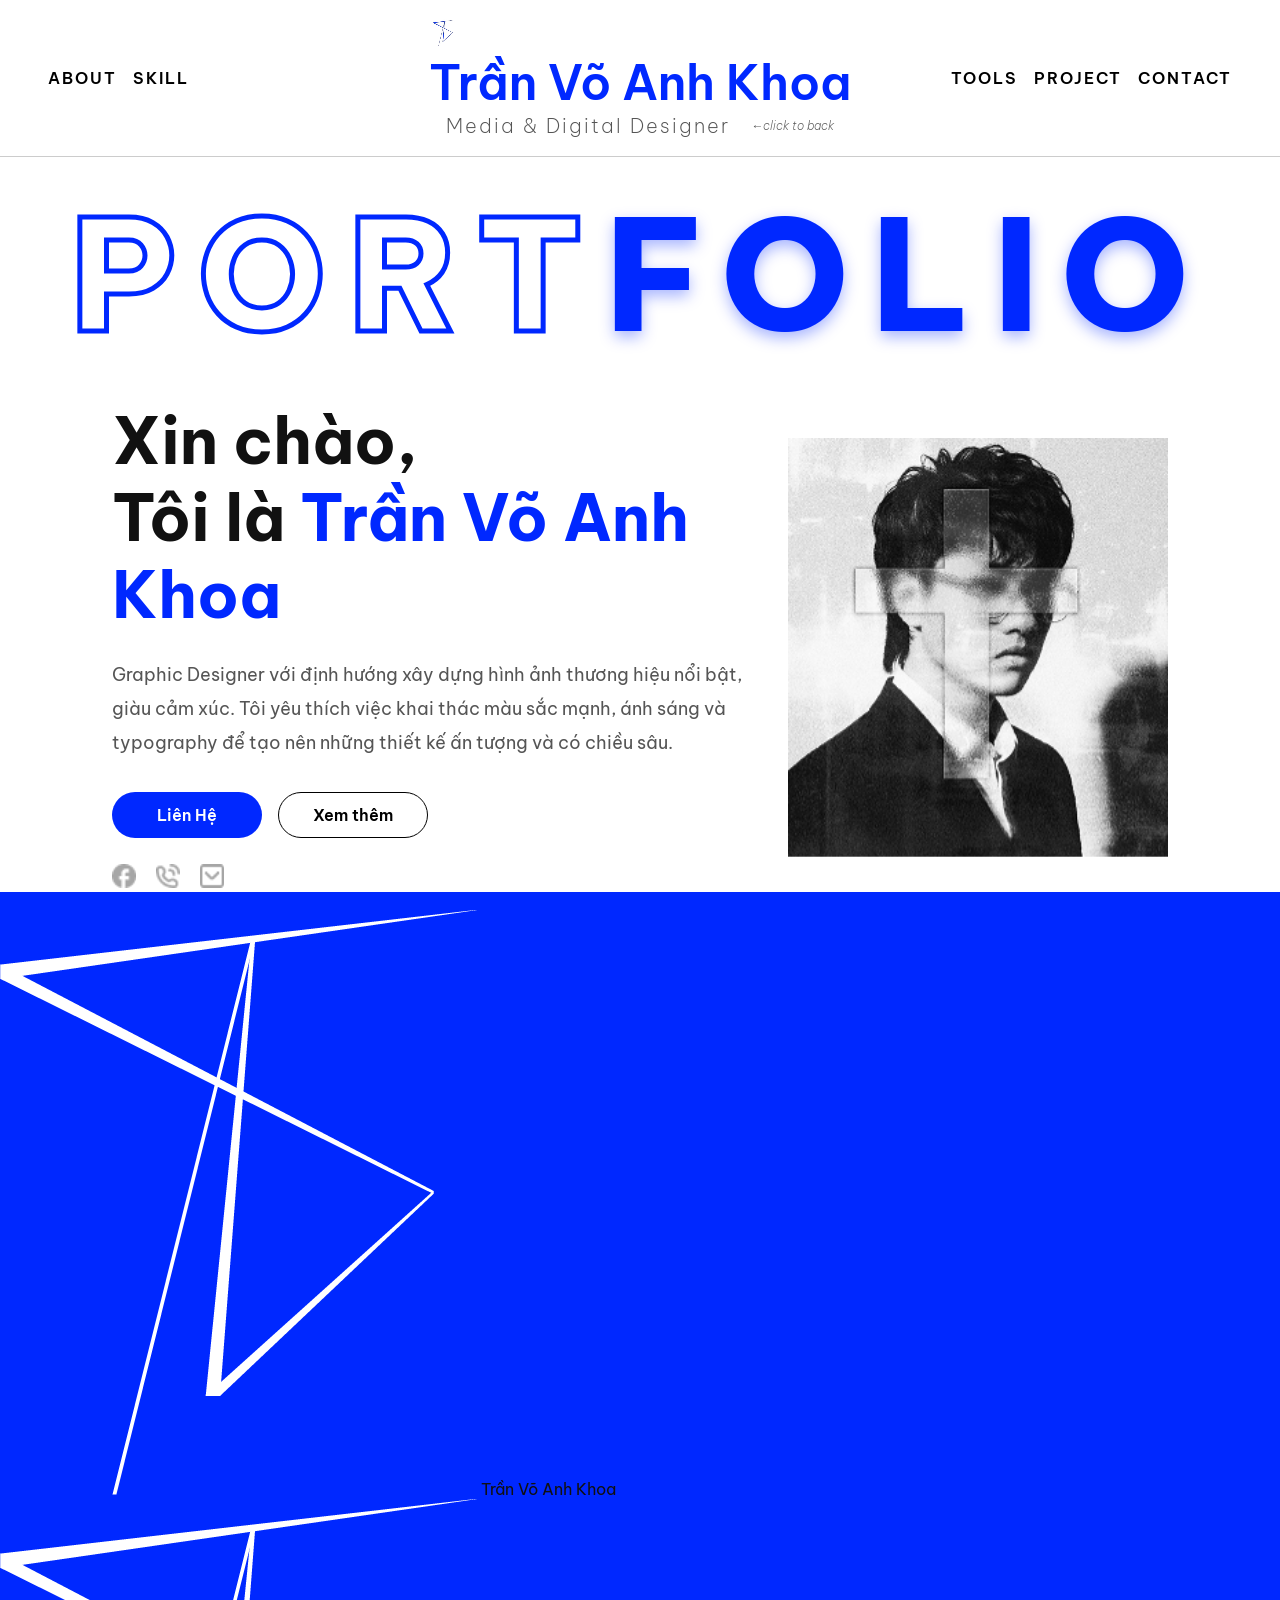
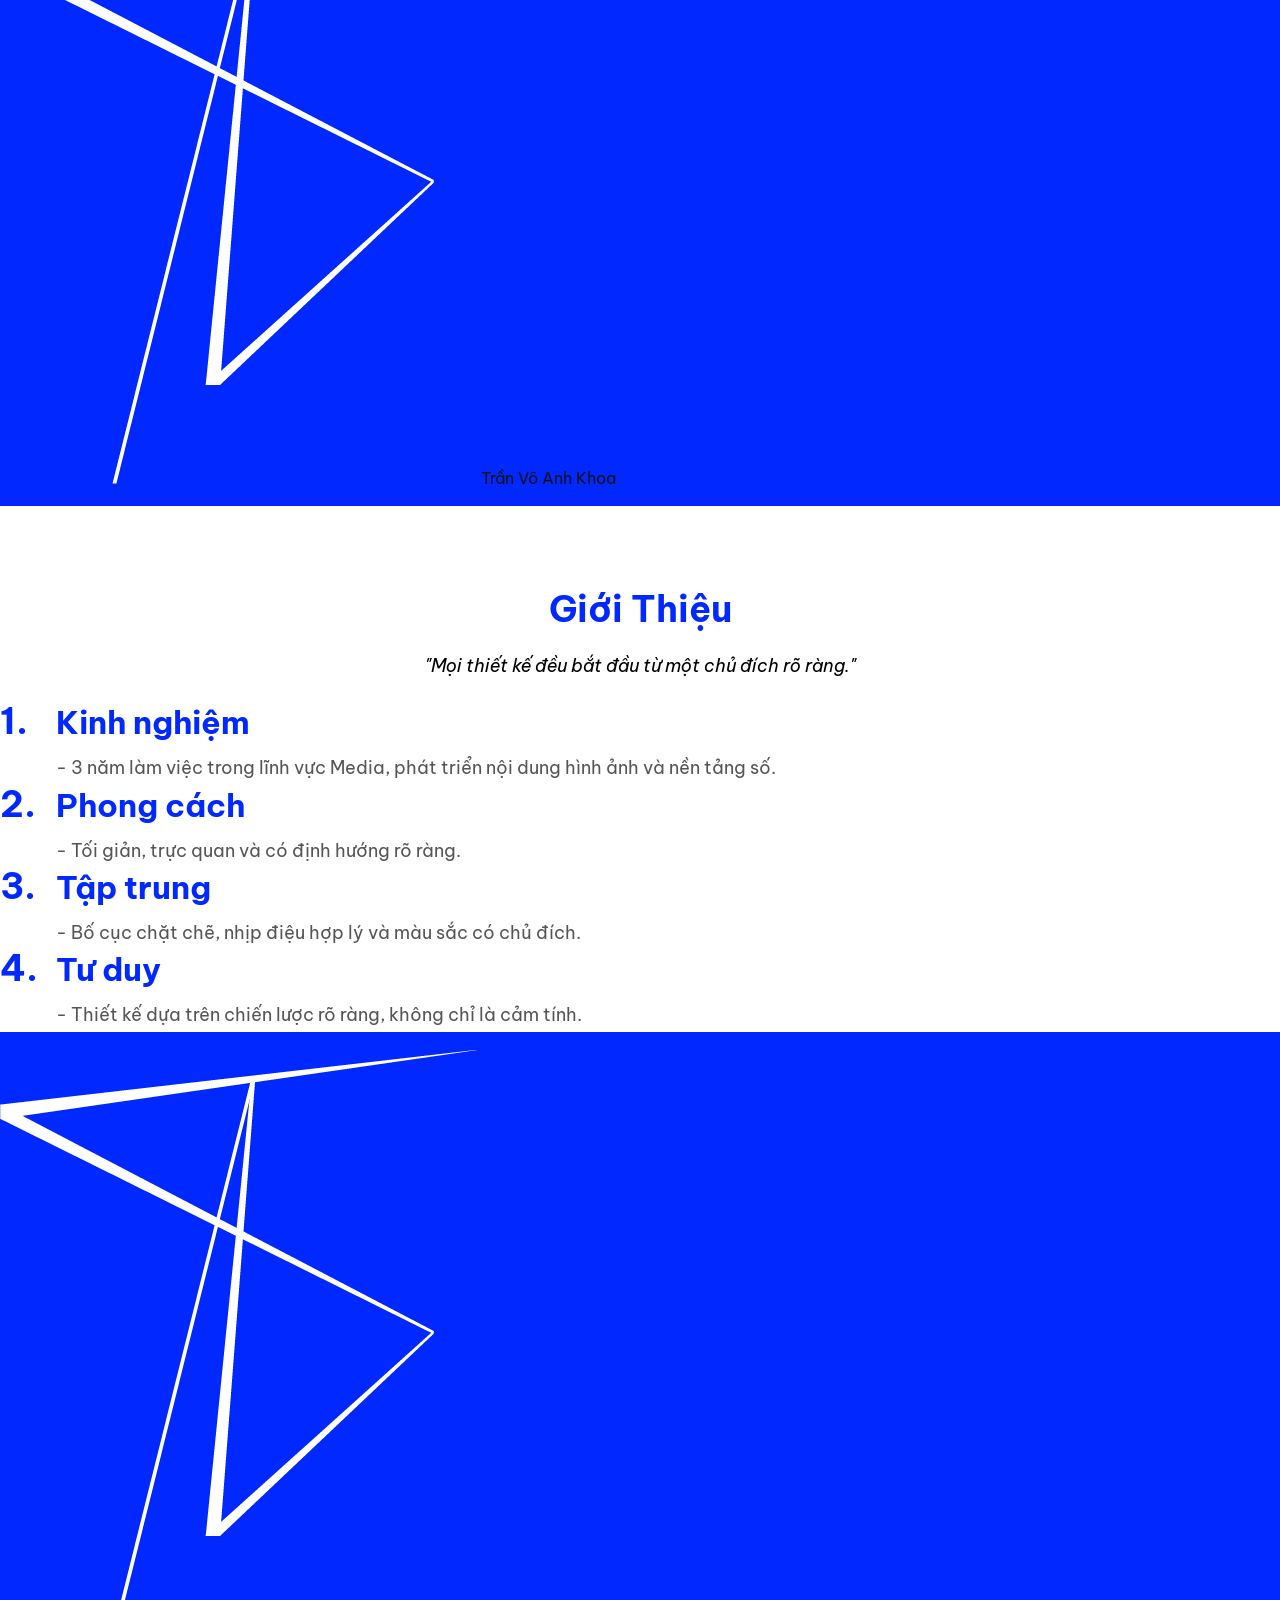
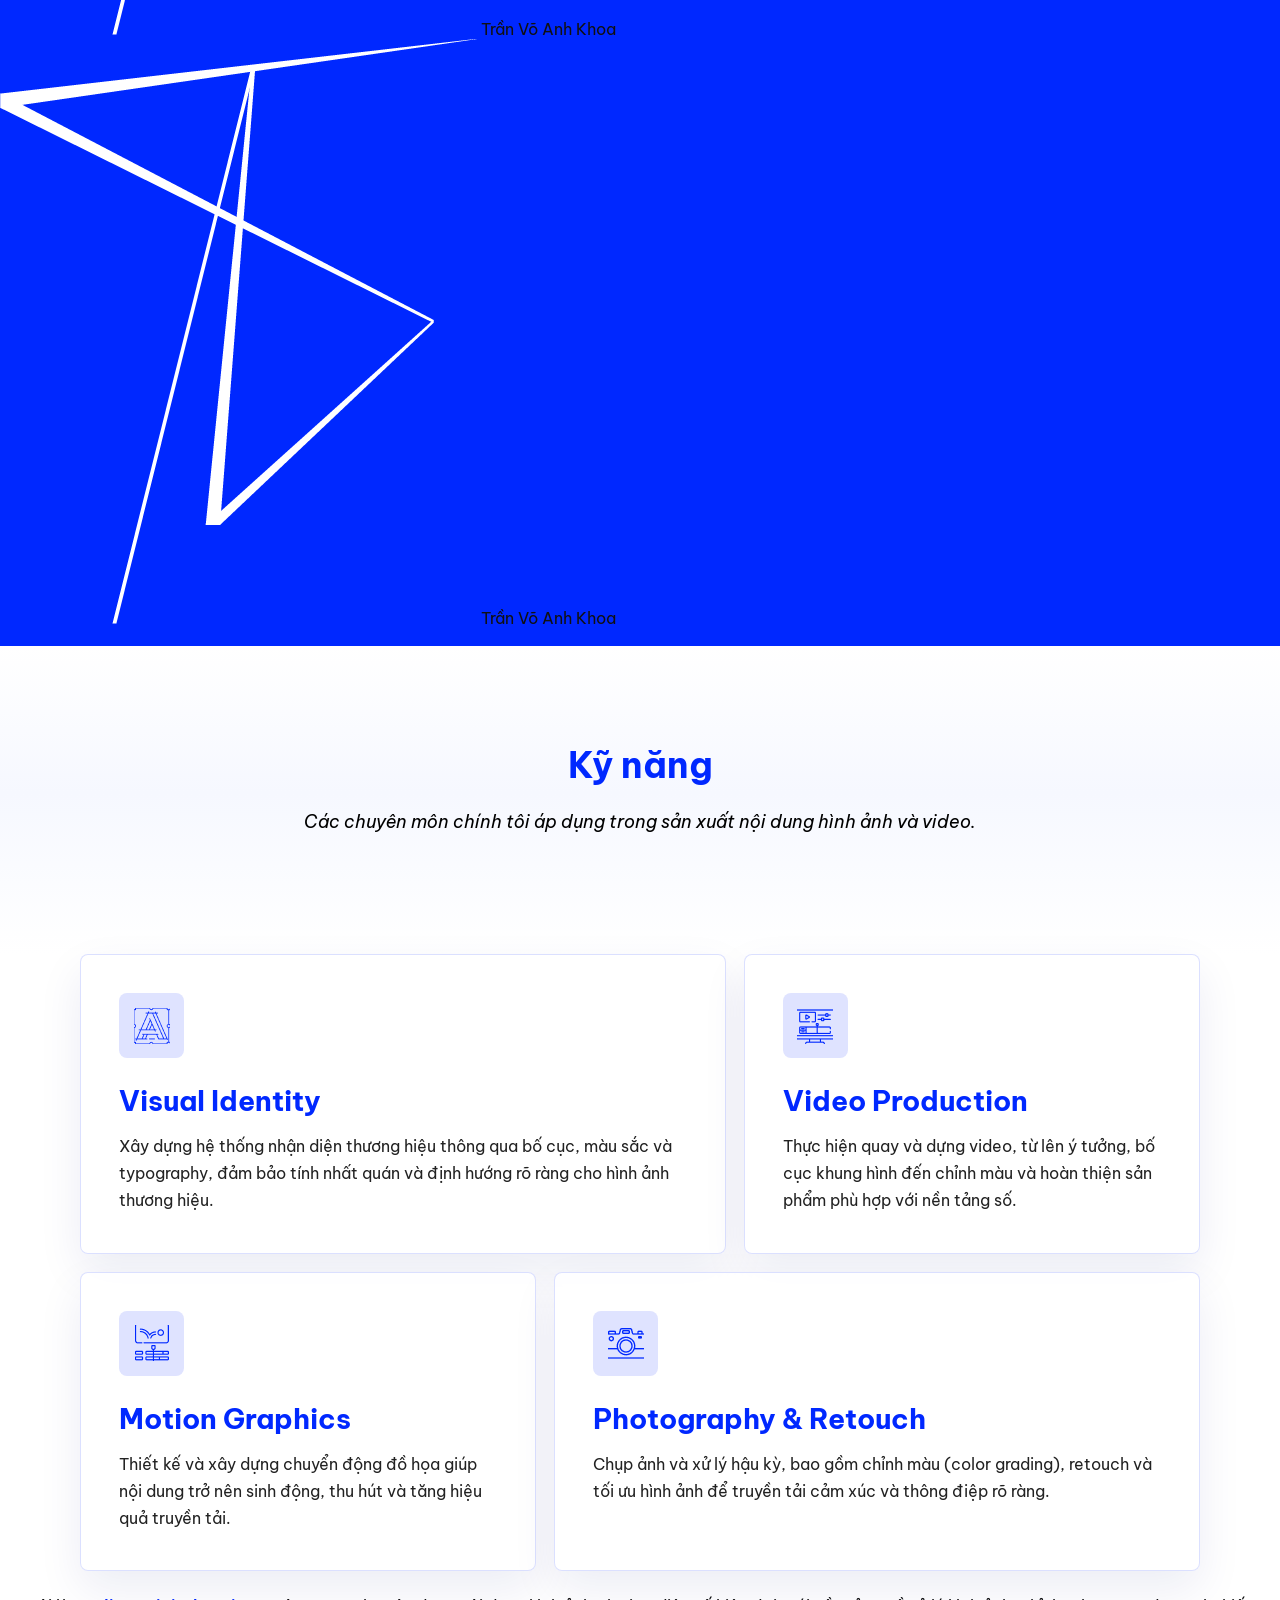
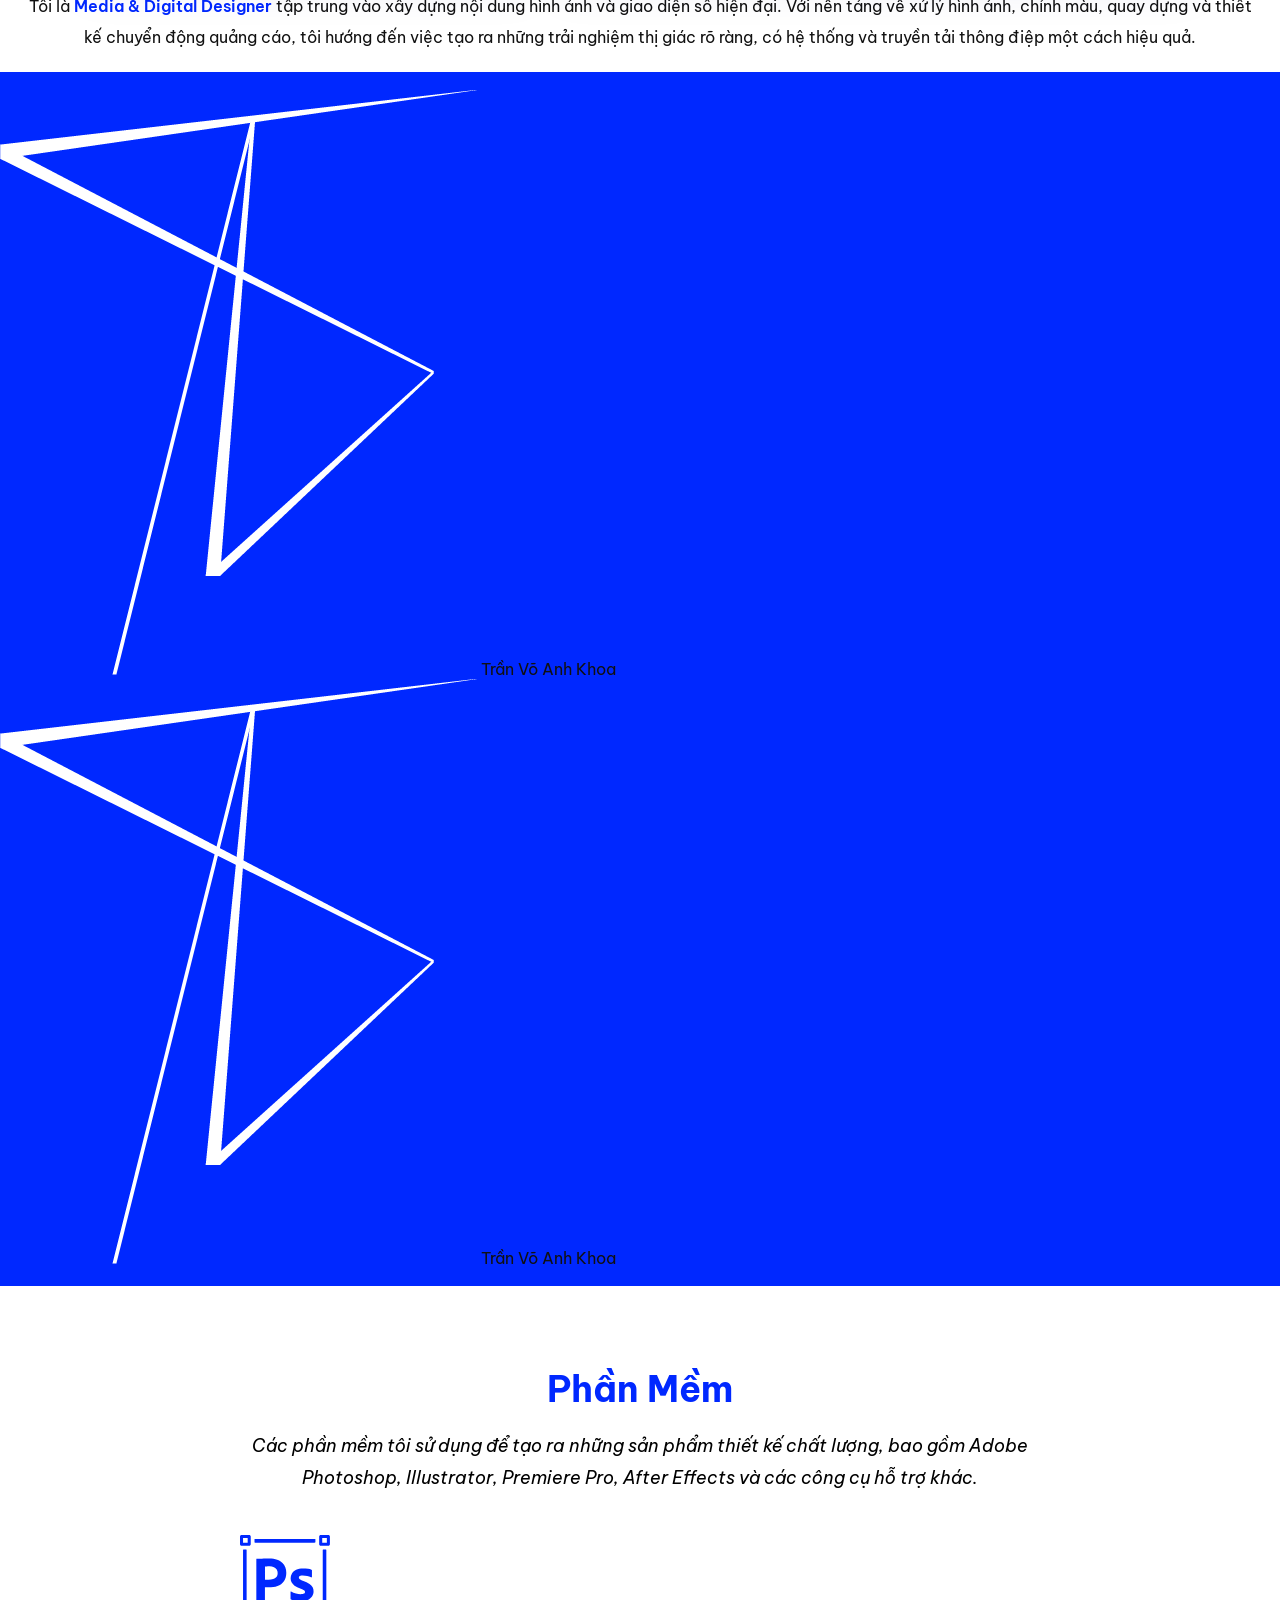
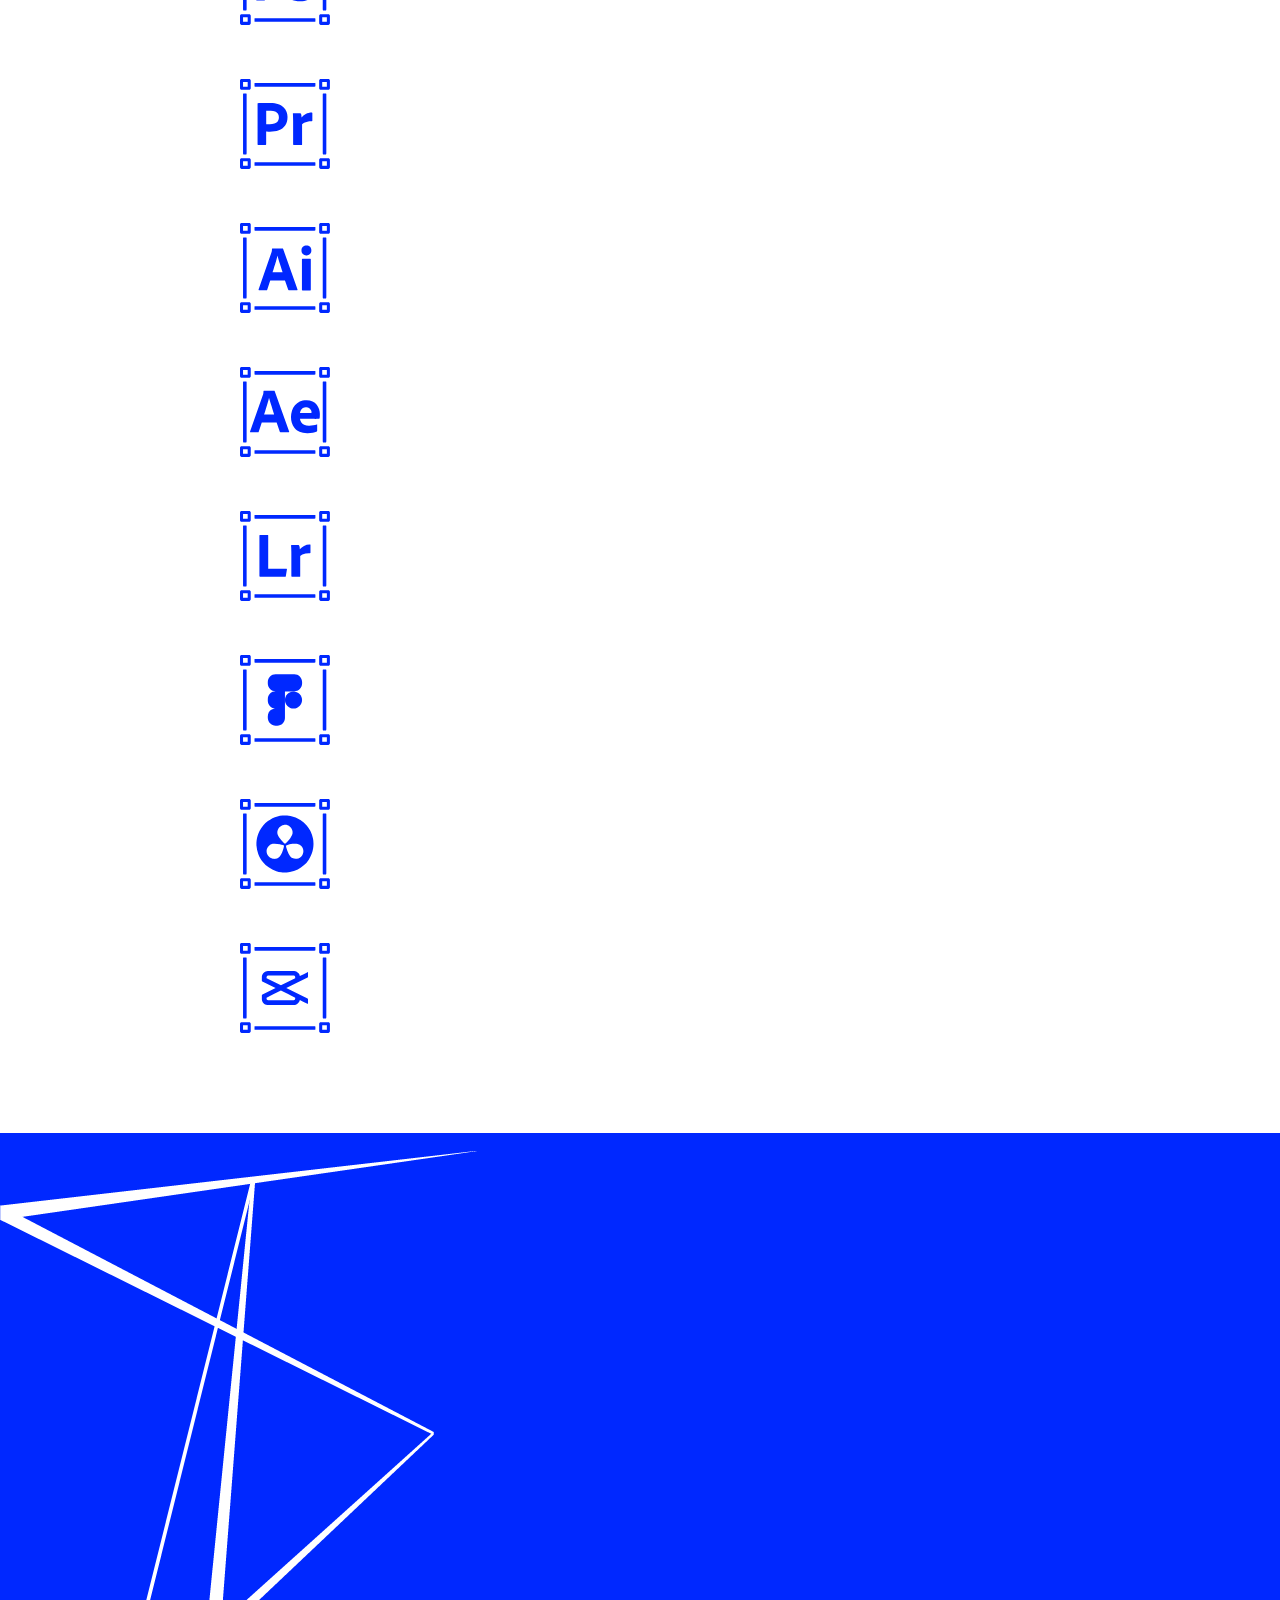
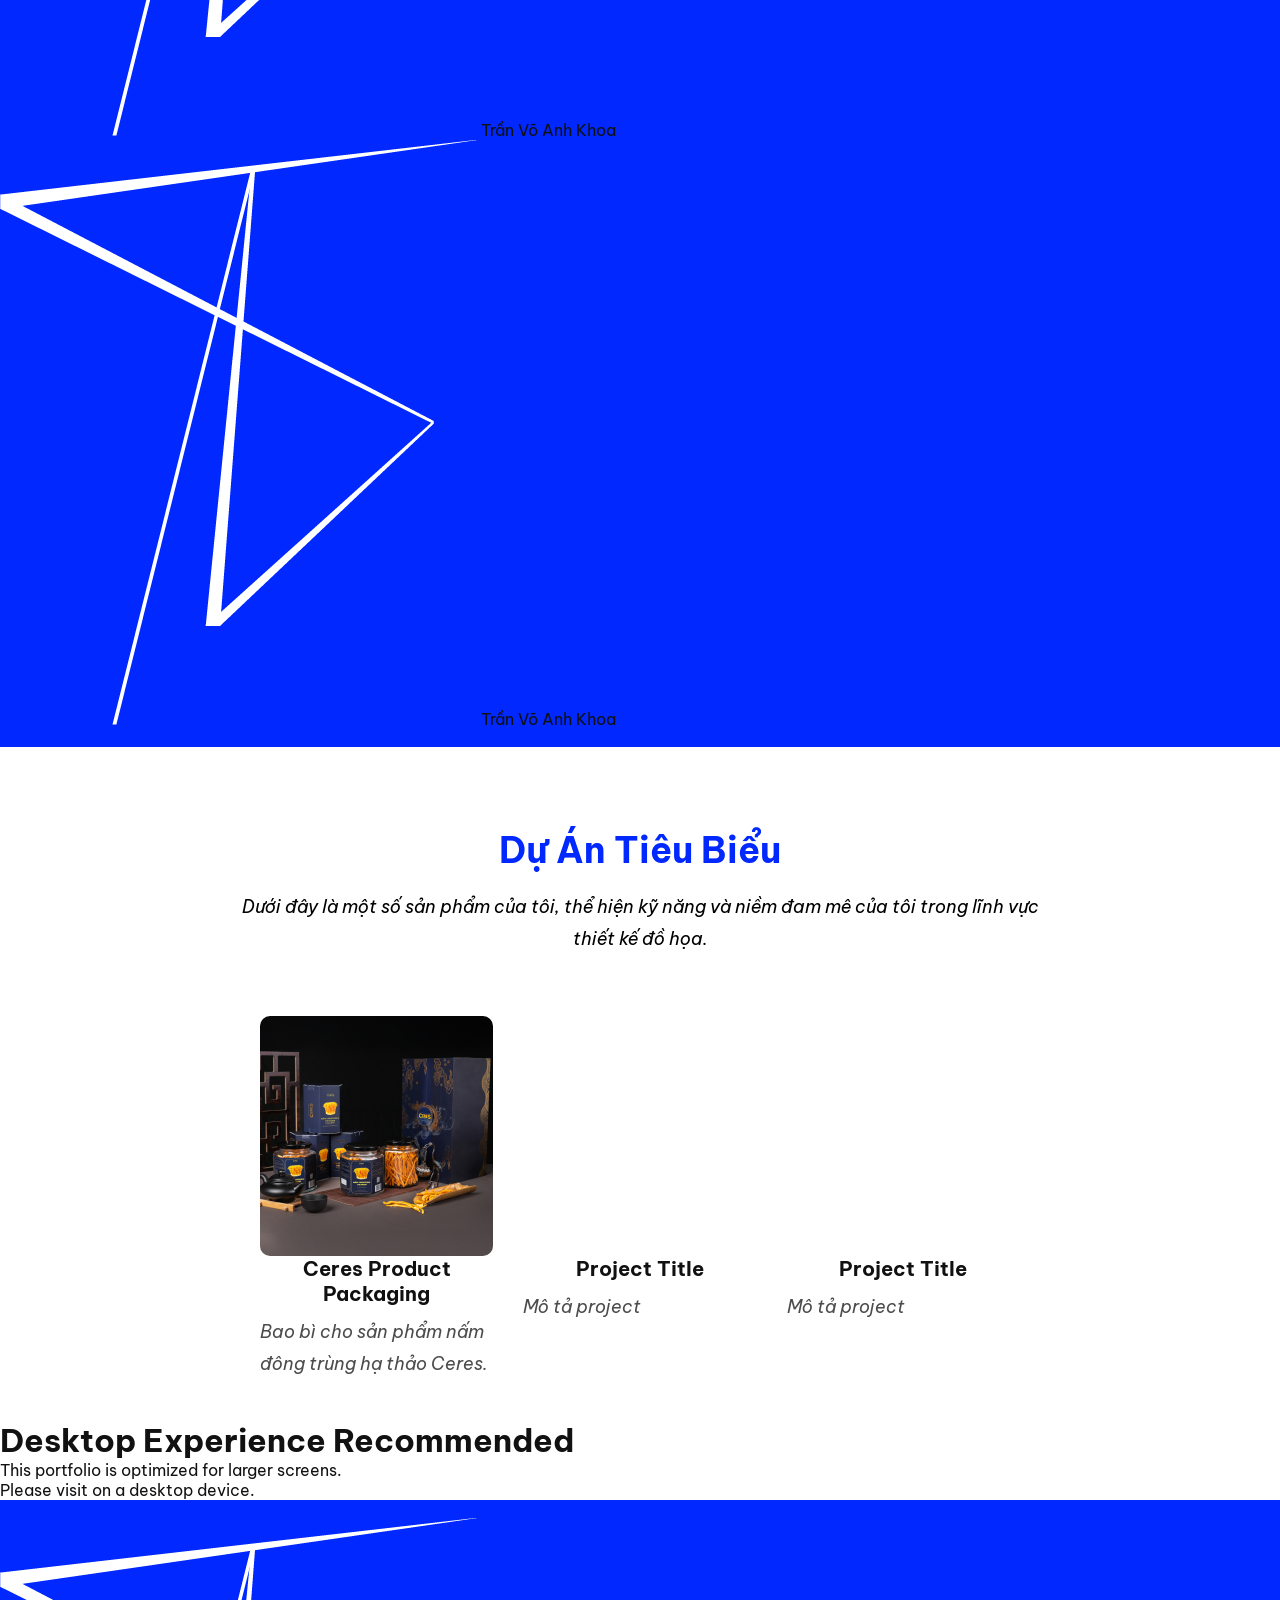
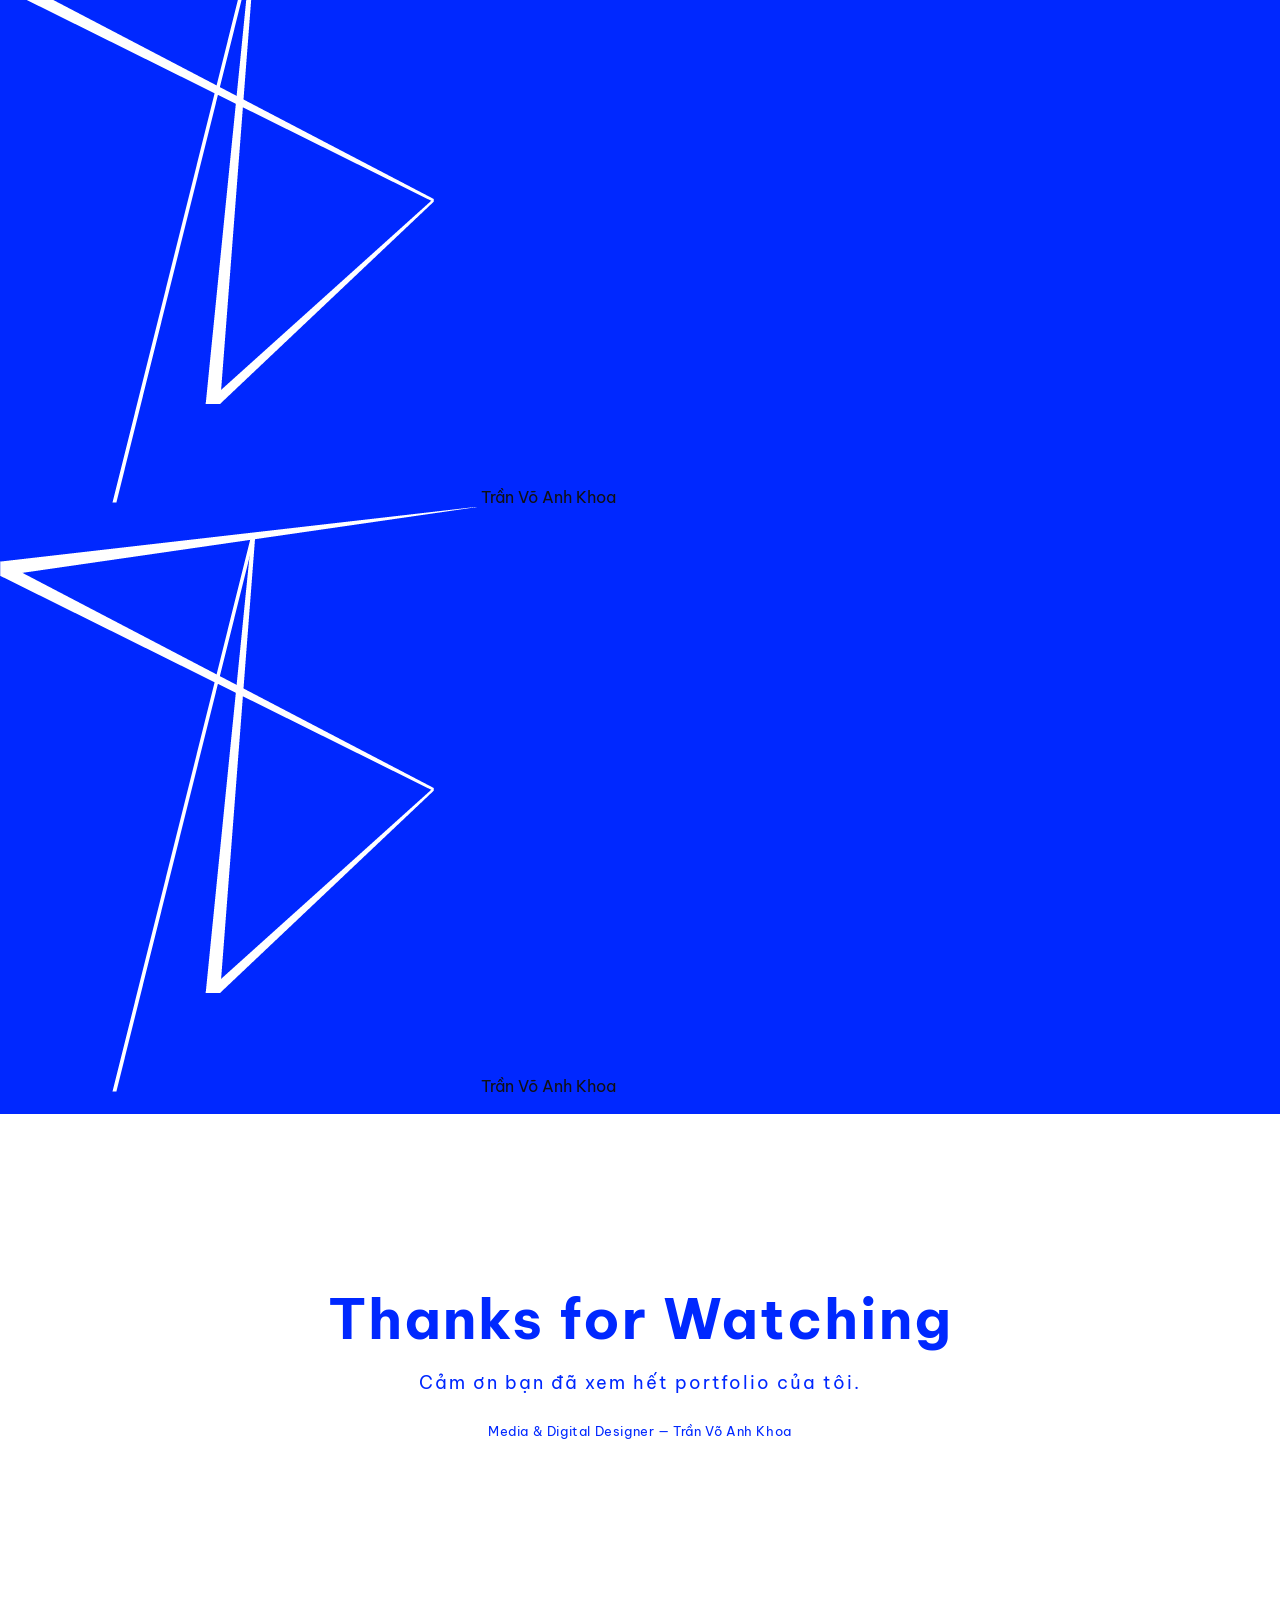
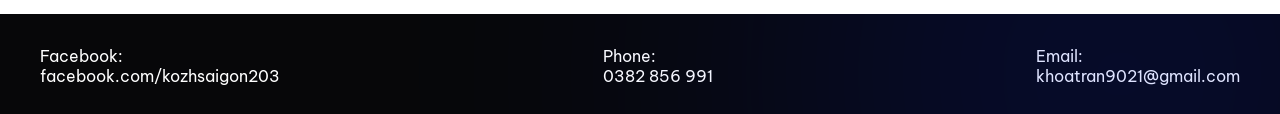
<file: KhoaPortfolio.html>
<!DOCTYPE html>
<html lang="vi">

<head>
  <meta charset="UTF-8">
  <meta name="viewport" content="width=device-width, initial-scale=1">
  <title>Portfolio Khoa</title>

  <link rel="preconnect" href="https://fonts.googleapis.com">
  <link rel="preconnect" href="https://fonts.gstatic.com" crossorigin>
  <link href="https://fonts.googleapis.com/css2?family=Be+Vietnam+Pro:wght@200;600;900&display=swap" rel="stylesheet">

  <link rel="stylesheet" href="style.css">
</head>

<body class="loading">
  <header class="main-header">
    <nav class="nav-left">
      <a href="#about" class="nav-item">ABOUT</a>
      <a href="#skills" class="nav-item">SKILL</a>
    </nav>

    <div class="branding">
      <a href="KhoaPortfolio.html">
        <video id="logo" class="logo" autoplay muted playsinline>
          <source src="gif/logo-gif.webm" type="video/webm">
        </video>
      </a>
      <div class="name-container">
        <h1 class="main-name">
          <span class="typing-text">Trần Võ Anh Khoa</span>
          <div class="sub-title-wrapper">
            <h2 class="sub-title">Media & Digital Designer</h2>
            <div class="back-hint">
              <span class="arrow">←</span>
              <span class="hint-text">click to back</span>
            </div>
          </div>
      </div>
    </div>

    <nav class="nav-right">
      <a href="#tools" class="nav-item">TOOLS</a>
      <a href="#Project" class="nav-item">PROJECT</a>
      <a href="#contact" class="nav-item">CONTACT</a>
    </nav>
  </header>

  <section class="hero-section">
    <h1 class="portfolio-title">
      PORT<span class="folio">FOLIO</span>
    </h1>

    </div>

    <div class="hero-container">
      <div class="hero-left">
        <h1 class="greeting">
          Xin chào,<br>
          Tôi là <span class="highlight">Trần Võ Anh Khoa</span>
        </h1>
        <p class="description">
          Graphic Designer với định hướng xây dựng hình ảnh thương hiệu nổi bật,
          giàu cảm xúc. Tôi yêu thích việc khai thác màu sắc mạnh, ánh sáng và
          typography để tạo nên những thiết kế ấn tượng và có chiều sâu.
        </p>

        <div class="hero-buttons">
          <a href="#" class="btn btn-primary">Liên Hệ</a>
          <a href="#about" class="btn btn-secondary">Xem thêm</a>
        </div>

        <div class="social-icons">
          <a href="https://www.facebook.com/kozhsaigon203/" target="_blank"><img src="icon/fb icon.png"
              alt="Facebook"></a>
          <a href="#contact"><img src="icon/phone icon.png" alt="Phone"></a>
          <a href="https://mail.google.com/mail/?view=cm&to=khoatran9021@gmail.com" target="_blank">
            <img src="icon/email icon.png" alt="Email">
          </a>
        </div>
      </div>

      <div class="hero-right">
        <img src="hinh-anh/avt.png" alt="Trần Võ Anh Khoa" class="hero-avatar">
      </div>
    </div>
  </section>
  <section class="marquee-section">
    <div class="marquee">
      <div class="track">
        <div class="item">
          <img src="icon/logo.png" alt="logo">
          <span>Trần Võ Anh Khoa</span>
        </div>

        <div class="item">
          <img src="icon/logo.png" alt="logo">
          <span>Trần Võ Anh Khoa</span>
        </div>
      </div>
    </div>
  </section>
  <!-- JS sẽ tự nhân đôi -->
  </div>
  </div>
  <div class="section-header">
    <section id="about">
      <h2>Giới Thiệu</h2>
      <p>
        "Mọi thiết kế đều bắt đầu từ một chủ đích rõ ràng."
      </p>
  </div>
  <section class="design-philosophy">
    <div class="dp-container">
    </div>

    <div class="dp-grid">

      <div class="dp-card">
        <h3 class="dp-heading">
          <span class="dp-number">1.</span>
          <span class="dp-text">Kinh nghiệm</span>
        </h3>
        <p>
          - 3 năm làm việc trong lĩnh vực Media,
          phát triển nội dung hình ảnh và nền tảng số.
        </p>
      </div>

      <div class="dp-card">
        <h3 class="dp-heading">
          <span class="dp-number">2.</span>
          <span class="dp-text">Phong cách</span>
        </h3>
        <p>
          - Tối giản, trực quan và có định hướng rõ ràng.
        </p>
      </div>

      <div class="dp-card">
        <h3 class="dp-heading">
          <span class="dp-number">3.</span>
          <span class="dp-text">Tập trung</span>
        </h3>
        <p>
          - Bố cục chặt chẽ, nhịp điệu hợp lý và màu sắc có chủ đích.
        </p>
      </div>

      <div class="dp-card">
        <h3 class="dp-heading">
          <span class="dp-number">4.</span>
          <span class="dp-text">Tư duy</span>
        </h3>
        <p>
          - Thiết kế dựa trên chiến lược rõ ràng, không chỉ là cảm tính.
        </p>
      </div>

    </div>
    </div>
  </section>
  <section class="marquee-section">
    <div class="marquee">
      <div class="track">
        <div class="item">
          <img src="icon/logo.png" alt="logo">
          <span>Trần Võ Anh Khoa</span>
        </div>

        <div class="item">
          <img src="icon/logo.png" alt="logo">
          <span>Trần Võ Anh Khoa</span>
        </div>
      </div>
    </div>
  </section>
  <section id="skills" class="skill-section">

    <div class="section-header">
      <h2>Kỹ năng</h2>
      <p>Các chuyên môn chính tôi áp dụng trong sản xuất nội dung hình ảnh và video.</p>
    </div>

    <div class="services-grid">
      <!-- Các card kỹ năng -->
    </div>
  </section>
  <div class="services-grid">
    <div class="service-card">
      <div class="service-icon">
        <img src="icon/brand icon.png" alt="">
      </div>
      <h3>Visual Identity</h3>
      <p>Xây dựng hệ thống nhận diện thương hiệu thông qua bố cục, màu sắc và typography, đảm bảo tính nhất quán và định
        hướng rõ ràng cho hình ảnh thương hiệu.</p>
    </div>

    <div class="service-card">
      <div class="service-icon">
        <img src="icon/video icon.png" alt="">
      </div>
      <h3>Video Production</h3>
      <p>Thực hiện quay và dựng video, từ lên ý tưởng, bố cục khung hình đến chỉnh màu và hoàn thiện sản phẩm phù hợp
        với
        nền tảng số.</p>
    </div>

    <div class="service-card">
      <div class="service-icon">
        <img src="icon/motion icon.png" alt="">
      </div>
      <h3>Motion Graphics</h3>
      <p>Thiết kế và xây dựng chuyển động đồ họa giúp nội dung trở nên sinh động, thu hút và tăng hiệu quả truyền tải.
      </p>
    </div>

    <div class="service-card">
      <div class="service-icon">
        <img src="icon/camera icon.png" alt="">
      </div>
      <h3>Photography & Retouch</h3>
      <p>Chụp ảnh và xử lý hậu kỳ, bao gồm chỉnh màu (color grading), retouch và tối ưu hình ảnh để truyền tải cảm xúc
        và
        thông điệp rõ ràng.</p>
    </div>
  </div>
  <div class="about-container">
    <p>
      Tôi là <span>Media & Digital Designer</span> tập trung vào xây dựng nội dung hình ảnh và giao diện số hiện đại.
      Với nền tảng về xử lý hình ảnh, chỉnh màu, quay dựng và thiết kế chuyển động quảng cáo,
      tôi hướng đến việc tạo ra những trải nghiệm thị giác rõ ràng, có hệ thống
      và truyền tải thông điệp một cách hiệu quả.
    </p>
  </div>
  </section>
  </section>
  <section class="marquee-section">
    <div class="marquee">
      <div class="track">
        <div class="item">
          <img src="icon/logo.png" alt="logo">
          <span>Trần Võ Anh Khoa</span>
        </div>

        <div class="item">
          <img src="icon/logo.png" alt="logo">
          <span>Trần Võ Anh Khoa</span>
        </div>
      </div>
    </div>
  </section>
  <section id="tools" class="tools-section">
    <div class="container">

      <div class="section-header">
        <h2>Phần Mềm</h2>
        <p>
          Các phần mềm tôi sử dụng để tạo ra những sản phẩm thiết kế chất lượng, bao gồm Adobe Photoshop, Illustrator,
          Premiere Pro, After Effects và các công cụ hỗ trợ khác.
        </p>
        <div class="skills-grid">

          <div class="skill-item">
            <img src="icon/program logo/ps.svg" alt="Photoshop">
            <span class="skill-name">Photoshop</span>
          </div>

          <div class="skill-item">
            <img src="icon/program logo/pr.svg" alt="Premiere">
            <span class="skill-name">Premiere</span>
          </div>

          <div class="skill-item">
            <img src="icon/program logo/ai.svg" alt="Illustrator">
            <span class="skill-name">Illustrator</span>
          </div>

          <div class="skill-item">
            <img src="icon/program logo/ae.svg" alt="After Effects">
            <span class="skill-name">After Effects</span>
          </div>

          <div class="skill-item">
            <img src="icon/program logo/lr.svg" alt="Lightroom">
            <span class="skill-name">Lightroom</span>
          </div>

          <div class="skill-item">
            <img src="icon/program logo/figma.svg" alt="Figma">
            <span class="skill-name">Figma</span>
          </div>

          <div class="skill-item">
            <img src="icon/program logo/davinci.svg" alt="Davinci">
            <span class="skill-name">Davinci Resolve</span>
          </div>

          <div class="skill-item">
            <img src="icon/program logo/capcut.svg" alt="Capcut">
            <span class="skill-name">Capcut</span>
          </div>

        </div>

  </section>
  </section>
  <section class="marquee-section">
    <div class="marquee">
      <div class="track">
        <div class="item">
          <img src="icon/logo.png" alt="logo">
          <span>Trần Võ Anh Khoa</span>
        </div>

        <div class="item">
          <img src="icon/logo.png" alt="logo">
          <span>Trần Võ Anh Khoa</span>
        </div>
      </div>
    </div>
  </section>
  <section id="Project" class="Project-section">
    <div class="container">
      <div class="section-header">
        <h2>Dự Án Tiêu Biểu</h2>
        <p>
          Dưới đây là một số sản phẩm của tôi, thể hiện kỹ năng và niềm đam mê của tôi trong lĩnh vực thiết kế đồ họa.
        </p>
        <div class="projects-grid">

          <div class="project-card">

            <a href="ceres.html" class="project-link">
              <div class="project-image">
                <img src="source/ceres-project-cover.webp" alt="Ceres Packaging">
              </div>

              <h3 class="project-title">Ceres Product Packaging</h3>
            </a>

            <p class="project-year">
              Bao bì cho sản phẩm nấm đông trùng hạ thảo Ceres.
            </p>

          </div>

          <!-- CARD 2 -->
          <div class="project-card">
            <a href="#" class="project-link">
              <div class="project-image"></div>
              <h3 class="project-title">Project Title</h3>
            </a>
            <p class="project-year">Mô tả project</p>
          </div>

          <!-- CARD 3 -->
          <div class="project-card">
            <a href="#" class="project-link">
              <div class="project-image"></div>
              <h3 class="project-title">Project Title</h3>
            </a>
            <p class="project-year">Mô tả project</p>
          </div>

        </div>

      </div>
  </section>
  <div class="mobile-block">
    <div class="mobile-content">
      <h1>Desktop Experience Recommended</h1>
      <p>This portfolio is optimized for larger screens.</p>
      <p>Please visit on a desktop device.</p>
    </div>
  </div>
  <section class="marquee-section">
    <div class="marquee">
      <div class="track">
        <div class="item">
          <img src="icon/logo.png" alt="logo">
          <span>Trần Võ Anh Khoa</span>
        </div>

        <div class="item">
          <img src="icon/logo.png" alt="logo">
          <span>Trần Võ Anh Khoa</span>
        </div>
      </div>
    </div>
  </section>
  <section class="thanks-section">

    <h2 class="thanks-title">Thanks for Watching</h2>

    <p class="thanks-sub">
      Cảm ơn bạn đã xem hết portfolio của tôi.
    </p>

    <p class="thanks-credit">
      Media & Digital Designer — Trần Võ Anh Khoa
    </p>
  </section>
  <section id="contact" class="contact-section">

    <div class="contact-container">

      <div class="contact-item">
        <span>Facebook:</span>
        <a href="https://www.facebook.com/kozhsaigon203/" target="_blank">
          facebook.com/kozhsaigon203
        </a>
      </div>

      <div class="contact-item">
        <span>Phone:</span>
        <span>0382 856 991</span>
      </div>

      <div class="contact-item">
        <span>Email:</span>
        <a href="https://mail.google.com/mail/?view=cm&fs=1&to=khoatran9021@gmail.com" target="_blank">
          khoatran9021@gmail.com
        </a>
      </div>
    </div>
  </section>
  </section>
</body>
<script src="script.js"></script>
<script>
  document.addEventListener("DOMContentLoaded", function () {

    document.querySelectorAll(".service-card p").forEach(text => {
      const content = text.innerText;
      text.innerHTML = "";

      content.split("").forEach((char, index) => {
        const span = document.createElement("span");
        span.innerText = char;
        span.style.transitionDelay = (index * 0.015) + "s";
        text.appendChild(span);
      });

    });

  });
</script>
<meta name="viewport" content="width=device-width, initial-scale=1.0">
<script>
  window.addEventListener("scroll", function () {
    const header = document.querySelector("header");
    header.classList.toggle("scrolled", window.scrollY > 50);
  })
</file>
<file: style.css>
/* RESET */
* {
  margin: 0;
  padding: 0;
  box-sizing: border-box;
}

section {
  scroll-margin-top: 90px;
}

body {
  min-width: 0;
  margin: auto;
  font-family: "Be Vietnam Pro",
    sans-serif;
  background: #ffffff;
  color: #111111;
}

/* SPACING SYSTEM (8px) */
:root {
  --space-1: 8px;
  --space-2: 16px;
  --space-3: 24px;
  --space-4: 32px;
  --space-5: 48px;
}

.main-header {
  position: fixed;
  top: 0;
  left: 0;
  z-index: 999;
  display: grid;
  grid-template-columns: 1fr auto 1fr;
  align-items: center;
  width: 100%;
  padding: 18px var(--space-5);

  background: #ffffff1e;
  backdrop-filter: blur(20px);
  -webkit-backdrop-filter: blur(30px);

  border-bottom: 1px solid rgba(0, 0, 0, 0.2);
}

.project-nav-left {
  display: flex;
  align-items: center;
  justify-self: start;
}

.page-back-button {
  display: inline-flex;
  align-items: center;
  gap: 10px;
  padding: 4px 0;
  border: 0;
  border-radius: 0;
  background: transparent;
  color: #0028ff;
  font: inherit;
  font-size: 13px;
  font-weight: 600;
  line-height: 1;
  cursor: pointer;
  transition:
    opacity 0.3s ease,
    color 0.3s ease,
    transform 0.3s ease;
}

.page-back-button.is-hidden {
  opacity: 0;
  pointer-events: none;
  transform: translateX(-8px);
}

.page-back-button.is-idle {
  opacity: 0.38;
}

.page-back-button.is-idle:hover,
.page-back-button.is-idle:focus-visible {
  opacity: 1;
}

.page-back-button:hover {
  color: #001bb5;
  transform: translateX(-2px);
}

.page-back-icon {
  font-size: 20px;
  font-weight: 400;
  line-height: 1;
  transform: rotate(0deg);
  transition: transform 0.45s cubic-bezier(0.16, 1, 0.3, 1);
}

.page-back-button.is-scroll-top .page-back-icon {
  transform: rotate(90deg);
}

.page-back-button.is-scroll-top .page-back-label {
  display: none;
}

.project-nav-left ~ .branding .back-hint {
  display: none;
}

#video-portfolio-page .page-back-button,
#photography-page .page-back-button,
#selected-works-page .page-back-button {
  color: #ffffff;
}

#video-portfolio-page .page-back-button:hover,
#photography-page .page-back-button:hover,
#selected-works-page .page-back-button:hover {
  color: #7690ff;
}

/* NAV */
/* ===== HAMBURGER ===== */

.hamburger {
  position: fixed;
  top: 20px;
  left: 15px;
  z-index: 10002;
  cursor: pointer;

  display: none;
  flex-direction: column;
  gap: 5px;
}

.hamburger span {
  width: 24px;
  height: 2px;
  background: #0028ff;
  display: block;
  transform-origin: center;
  transition: .4s;
}


/* ===== HAMBURGER → X ===== */

.hamburger.active span:nth-child(1) {
  transform: translateY(7px) rotate(45deg);
}

.hamburger.active span:nth-child(2) {
  opacity: 0;
}

.hamburger.active span:nth-child(3) {
  transform: translateY(-7px) rotate(-45deg);
}


/* ===== OVERLAY BLUR ===== */

.menu-overlay {
  display: none;
  position: fixed;
  top: 0;
  left: 0;
  width: 100%;
  height: 100vh;

  backdrop-filter: blur(15px);
  background: #000000;

  opacity: 0;
  pointer-events: none;

  transition: .4s;

  z-index: 10000;
}

.menu-overlay.show {
  opacity: 1;
  pointer-events: auto;
}

.mothersday-hero-cp {
  text-align: center;
  margin-top: 100px;
  padding-top: 40px;
  padding-left: 40px;
  padding-right: 40px;
  background: #ffffff;
  /* Hoặc điều chỉnh số px cho bằng với độ cao của header */
}

html,
body {
  width: 100%;
  max-width: 100vw;
  overflow-x: clip !important;
  position: relative;
  margin: 0;
  padding: 0;
}

/* Đảm bảo mọi thành phần không bị tính sai kích thước */
*,
*::before,
*::after {
  box-sizing: border-box;
}

/* Hiệu ứng trỏ chuột cho các ảnh có thể click */
img {
  cursor: zoom-in;
}

.main-header img,
.skill-item img,
.social-icons img,
.no-zoom {
  cursor: default;
}

.pswp__portfolio-caption {
  position: absolute;
  right: 20px;
  bottom: 18px;
  left: 20px;
  z-index: 10;
  color: #ffffff;
  font-size: 13px;
  line-height: 1.5;
  text-align: center;
  pointer-events: none;
  text-shadow: 0 1px 8px rgba(0, 0, 0, 0.65);
}

/* ======================================================= */
/* FIX LỖI GIẬT KHỰNG KHI CUỘN QUA VIDEO YOUTUBE (LENIS)   */
/* ======================================================= */

/* Khi trang đang được cuộn, tắt tương tác của iframe để tránh bị nuốt lệnh lăn chuột */
html.lenis-scrolling iframe {
  pointer-events: none !important;
}

/* ===== MENU ===== */
header {
  backdrop-filter: none;
  -webkit-backdrop-filter: none;
  background: rgba(255, 255, 255, 0.9);
}

.hamburger {
  display: none;
}

.mobile-menu {
  position: fixed;
  top: 0;
  left: 0;
  width: 100%;
  height: 60px;
  backdrop-filter: blur(20px);
  -webkit-backdrop-filter: blur(20px);
  background: rgba(255, 255, 255, 0.103);

  display: flex;
  justify-content: center;
  align-items: center;
  gap: 30px;
  box-shadow: 0 10px 30px rgba(0, 0, 0, 0.08);
  transform: translateY(-100%);

  /* 1. THÊM DÒNG NÀY: Giấu hoàn toàn menu và bóng đổ lúc chưa dùng */
  visibility: hidden;

  /* 2. SỬA DÒNG NÀY: Chỉ cho phép trượt, khóa hiệu ứng lây lan từ body */
  transition: transform .5s cubic-bezier(.77, 0, .18, 1), visibility 0s 0.5s !important;

  z-index: 10001;
}

.mobile-menu.show {
  transform: translateY(0px);

  /* 3. THÊM DÒNG NÀY: Hiện lại ngay lập tức khi bấm nút hamburger */
  visibility: visible;

  /* 4. THÊM DÒNG NÀY: Trượt xuống mượt mà */
  transition: transform .5s cubic-bezier(.77, 0, .18, 1), visibility 0s 0s !important;
}

.mobile-menu a {
  color: #000000;
  font-size: 18px;
  text-decoration: none;
  letter-spacing: 1px;
}

.mobile-menu a:hover {
  color: #0028ff;
  opacity: .6;
}

.nav-left,
.nav-right {
  display: flex;
  align-items: center;
  gap: var(--space-2);
}

.nav-left {
  justify-self: start;
}

.nav-right {
  justify-self: end;
}

.nav-item {
  text-decoration: none;
  color: #000000;
  font-size: 16px;
  font-weight: 600;
  line-height: 22px;
  text-transform: uppercase;

}

.nav-item {
  text-decoration: none;
  color: #000000;
  font-weight: 600;
  letter-spacing: 2px;
  transition: all 0.3s ease;
}

.nav-item:hover {
  color: #0028ff;
}

.project-meta {
  display: flex;
  justify-content: center;
  gap: 60px;
  margin-top: 0px;
  margin-bottom: 80px;
  text-align: center;
}

.project-concept {
  max-width: 900px;
  margin: 80px auto;
  line-height: 1.7;
}

.project-concept h2 {
  color: #0b192d;
  font-size: 28px;
  margin-bottom: 20px;
}

.project-concept p {
  font-size: 16px;
  color: #555555;
  margin-bottom: 18px;
}

.meta-item {
  display: flex;
  flex-direction: column;
}

.meta-label {
  font-size: 12px;
  letter-spacing: 2px;
  text-transform: uppercase;
  color: #0b192d;
  margin-bottom: 6px;
}

.meta-value {
  font-size: 16px;
  font-weight: 500;
  color: #111111;
}

.branding {
  position: relative;
  justify-self: center;
}

.name-link {
  color: #0028ff;
  display: flex;
  align-items: center;
  justify-content: center;
  gap: none;
  text-decoration: none;
}

.logo-box {
  display: flex;
  align-items: center;
}

#logo {
  width: 1.9em;
  height: 1.9em;
}

.main-name {
  font-size: 48px;
  font-weight: 600;
  font-style: normal;
  color: #0028ff;
}

.typing-text {
  display: inline-block;
  white-space: nowrap;

  clip-path: inset(0 100% 0 0);
}

.start-animation .typing-text {
  animation: typing 1.5s ease-out forwards,
    blink 0.1s infinite;
  animation-delay: 0.5s;
}

@keyframes typing {
  to {
    clip-path: inset(0 -30px 0 0);
  }
}

@keyframes blink {
  50% {
    border-color: transparent;
  }
}

.sub-title {
  text-align: center;
  cursor: pointer !important;
  display: block;
  font-size: 20px;
  font-weight: 200;
  color: #555555;
  letter-spacing: 2px;

  opacity: 0;
  transform: translateX(40px);
  filter: blur(4px);
}

.start-animation .sub-title {
  animation: revealSub 1s cubic-bezier(.22, .61, .36, 1) forwards;
  animation-delay: 2.0s;
  /* chỉnh theo thời gian typing */
}

@keyframes revealSub {
  to {
    opacity: 1;
    transform: translateX(0);
    filter: blur(0);
  }
}

.sub-title:hover {
  color: #0028ff;
  letter-spacing: 2px;
}

.hero-section {
  width: 100%;
  background: #ffffff;
  padding: var(--space-1) var(--space-5);
}

.hero-container {
  display: grid;
  grid-template-columns: 1fr 420px;
  align-items: center;
  gap: 80px;
  transform: translateY(0);
}

.greeting {
  font-size: clamp(36px, 5vw, 64px);
  font-weight: 700;
  line-height: 1.2;
  margin-bottom: 24px;
}

.highlight {
  color: #0028ff;
  font-weight: 700;
}


.description {
  max-width: 740px;
  font-size: 18px;
  line-height: 1.9;
  color: #555555;
  margin-bottom: var(--space-4);
  text-wrap: pretty;
}

.keep-together {
  white-space: nowrap;
}

.hero-buttons {
  display: flex;
  gap: 16px;
  margin-bottom: var(--space-3);
  justify-content: flex-start;
  /* desktop căn trái */
}

/* mobile */
@media (max-width:768px) {
  .hamburger {
    display: flex;
  }

}

@keyframes fadeIn {
  from {
    opacity: 0;
    transform: translateY(-5px);
  }

  to {
    opacity: 1;
    transform: translateY(0);
  }
}

.mobile-menu {
  width: 100%;
  height: 100px;

  padding: 0 15px;

  gap: 18px;

  justify-content: space-between;
}

.mobile-menu a {
  padding-top: 35px;
  font-size: 14px;
  letter-spacing: 0.5px;
}

.hero-buttons {
  justify-content: left;
  /* mobile căn giữa */
  flex-wrap: wrap;
  /* tránh tràn màn hình */
}


.hero-buttons .btn {
  display: inline-flex;
  width: 150px;
  max-width: 100%;
  gap: 8px;
  align-items: center;
  justify-content: center;
  text-align: center;
  white-space: nowrap;
}

.btn-icon {
  width: 16px;
  height: 16px;
  flex: 0 0 auto;
  transition: transform 0.3s ease;
}

.btn-icon path {
  fill: none;
  stroke: currentColor;
  stroke-width: 1.7;
  stroke-linecap: round;
  stroke-linejoin: round;
  vector-effect: non-scaling-stroke;
}

.btn-discover:hover .btn-icon {
  transform: translateY(3px);
}

.btn {
  padding: 12px 28px;
  border-radius: 999px;
  font-weight: 600;
  font-size: 16px;
  text-decoration: none;
  transition: 0.3s ease;
}

.btn-primary {
  background: #0028ff;
  color: #ffffff;
}

.btn-primary:hover {
  transform: translateY(-3px);
  box-shadow: 0 10px 20px rgba(0, 40, 255, 0.25);
}

.btn-secondary {
  border: 1px solid #000000;
  color: #000000;
}

.btn-secondary:hover {
  background: #000000;
  color: #ffffff;
}

.social-icons {
  display: flex;
  gap: var(--space-2);
}

.social-icons img {
  width: 22px;
  opacity: 0.7;
  transition: 0.3s;
}

.social-icons img:hover {
  opacity: 1;
  transform: scale(1.1);
}

.hero-right {
  position: relative;
  display: inline-block;
  overflow: hidden;
}

body.loading .nav-left,
body.loading .nav-right {
  opacity: 0;
  pointer-events: none;
  transform: translateY(-20px);
}

.nav-left,
.nav-right {
  transition: all 0.8s cubic-bezier(.22, .61, .36, 1);
}

.hero-avatar {
  width: 100%;
  max-width: 380px;
  object-fit: cover;

  transform: translateY(0px);
  /* bỏ translateX */

  opacity: 0;
  filter: grayscale(100%) brightness(0.5);
  animation: revealLight 2s ease-out forwards;
  animation-delay: 0.3s;
}

body.loading>*:not(.main-header) {
  opacity: 0;
  pointer-events: none;
  transform: translateY(30px);
}

body>* {
  transition: opacity 1.2s cubic-bezier(.22, .61, .36, 1), transform 1.2s cubic-bezier(.22, .61, .36, 1);
}

/* ánh sáng bung ra */
.hero-right::after {
  content: "";
  position: absolute;
  inset: 0;
  background: radial-gradient(circle at 50% 40%,
      rgba(255, 255, 255, 0.9) 0%,
      rgba(255, 255, 255, 0.5) 20%,
      rgba(255, 255, 255, 0.1) 40%,
      transparent 65%);
  opacity: 0;
  animation: glowBurst 1.6s ease-out forwards;
}

@keyframes revealLight {
  0% {
    opacity: 0;
    filter: grayscale(100%) brightness(0.4);
  }

  60% {
    opacity: 1;
    filter: grayscale(0%) brightness(1.3);
  }

  100% {
    opacity: 1;
    filter: grayscale(0%) brightness(1);
  }
}

@keyframes glowBurst {
  0% {
    opacity: 0;
    transform: scale(0.8);
  }

  100% {
    opacity: 0;
    transform: scale(1.4);
  }
}

.container {
  margin: 0;
  width: 100%;

}

.portfolio-title {
  width: 100%;
  margin: 0 auto;
  text-align: center;
  font-family: "Be Vietnam Pro", sans-serif;
  font-size: 12vw;
  font-weight: 800;
  line-height: 150%;
  letter-spacing: 12px;
  text-align: center;

  color: #ffffff;
  -webkit-text-stroke: 5px #0028ff;
}

.portfolio-title .folio {
  color: #0028ff;
  -webkit-text-stroke: 0;

  text-shadow:
    0 6px 15px rgba(0, 40, 255, 0.35);
}

@media (min-width: 769px) {
  .hero-section {
    min-height: auto;
  }

  .hero-composition {
    width: 100%;
  }

  .portfolio-title {
    width: 100%;
    font-size: 12vw;
    line-height: 1.5;
    letter-spacing: 22px;
    white-space: nowrap;
  }

  .hero-container {
    width: calc(100% - clamp(110px, 10vw, 170px));
    margin-top: clamp(8px, 1vw, 16px);
    margin-inline: auto;
    padding: 0;
    grid-template-columns: minmax(0, 1fr) 380px;
    gap: clamp(28px, 2.8vw, 48px);
  }

  .hero-left {
    justify-self: start;
  }

  .hero-right {
    width: 380px;
    justify-self: end;
  }

  .hero-avatar {
    display: block;
    width: 100%;
  }

  .greeting {
    margin-bottom: 24px;
    font-size: clamp(36px, 5vw, 64px);
  }

  .description {
    max-width: 740px;
    margin-bottom: var(--space-4);
    font-size: 18px;
    line-height: 1.9;
  }

  .hero-buttons {
    gap: 16px;
    margin-bottom: clamp(18px, 2vw, 30px);
  }

  .hero-buttons .btn {
    width: 150px;
    padding: 12px 28px;
    font-size: 16px;
  }
}

.social-icons {
  display: flex;
  gap: 20px;
  margin-top: 20px;
}

.social-icons img {
  width: 24px;
  height: 24px;
  opacity: 0.6;
  transition: 0.3s ease;
  cursor: pointer;
}

.social-icons img:hover {
  opacity: 1;
  transform: scale(1.15);
}

.hero-section {
  position: relative;
  min-height: 100vh;
  margin-top: -150px;
  padding-top: 230px;
  padding-bottom: 0;
}

@media (min-width: 769px) {
  .hero-section {
    min-height: min(100vh, 72vw, 1100px);
    padding-top: clamp(190px, 21vh, 230px);
  }
}

.skill-section {
  background: linear-gradient(180deg, #ffffff 0%, #f6f8ff 48%, #ffffff 100%);
  padding: 96px clamp(18px, 5vw, 72px) 80px;
}

.skill-section .section-header {
  padding: 0 0 36px;
}

.services-grid {
  width: min(1120px, 100%);
  margin: 0 auto;
  display: grid;
  grid-template-columns: repeat(12, 1fr);
  gap: 18px;
}

/* Reset khoảng trắng mặc định */
body {
  margin: 0;
  width: 100%;
}

/* Section riêng của marquee */
.marquee {
  width: 100%;
  overflow: hidden;
  background: #0028ff;
  padding: 18px 0;
}

.marquee-track {
  display: flex;
  gap: 40px;
  flex-wrap: nowrap;
  white-space: nowrap;
}

.marquee-track.is-running {
  will-change: transform;
}

.marquee-item {
  display: flex;
  flex: none;
  align-items: center;
  gap: 14px;
  white-space: nowrap;

  color: #ffffff;
  font-size: 26px;
  font-style: italic;
}

.marquee-item img {
  width: auto;
  height: 32px;
  object-fit: contain;
}

.service-card {
  min-height: 260px;
  background: rgba(255, 255, 255, 0.86);
  padding: clamp(24px, 3vw, 38px);
  border-radius: 8px;
  border: 1px solid rgba(0, 40, 255, 0.14);
  box-shadow: 0 18px 45px rgba(0, 24, 130, 0.08);
  display: flex;
  flex-direction: column;
  justify-content: flex-start;
  /* <--- Sửa ở đây */
  position: relative;
  overflow: hidden;
  transition:
    border-color 0.35s ease,
    box-shadow 0.35s ease,
    background-color 0.35s ease;
}

.service-card:nth-child(1),
.service-card:nth-child(4) {
  grid-column: span 7;
}

.service-card:nth-child(2),
.service-card:nth-child(3) {
  grid-column: span 5;
}

.service-card:hover {
  box-shadow:
    0 18px 50px rgba(0, 40, 255, 0.16),
    inset 0 0 0 1px rgba(0, 40, 255, 0.18);
  border-color: rgba(0, 40, 255, 0.38);
}

/* ===== Text animation ===== */

.service-card p span {
  color: #222222;
  transition: color 0.3s ease;
}

.service-card p {
  transition: color 0.3s ease;
}

.service-card:hover p span {
  color: #0028ff;
}

.service-card:hover p {
  color: #0028ff;
}


.service-icon {
  width: 65px;
  height: 65px;
  background: #dfe3ff;
  border-radius: 8px;
  display: flex;
  align-items: center;
  justify-content: center;
  margin-bottom: 25px;
  flex: 0 0 auto;
}

.service-icon img {
  width: 36px;
  height: 36px;
  object-fit: none;
}

.service-card h3 {
  font-size: clamp(22px, 2.2vw, 30px);
  color: #0028ff;
  margin: 0 0 15px;
  /* <--- Đổi "auto 0 15px" thành "0 0 15px" */
}

.service-card p {
  text-align: left;
  color: #555555;
  line-height: 1.7;
  font-size: 16px;
}

.section-header {
  text-align: center;
  padding: 80px 0 20px 0;
  max-width: 800px;
  margin: 0px auto 0px auto;
}

.section-header h2 {
  color: #0028ff;
  font-size: 36px;
  font-weight: 700;
  margin-bottom: 18px;
}

.section-header p {
  color: #000000;
  font-style: italic;
  line-height: 1.8;
  font-size: 18px;
}

.section-intro {
  width: min(100%, 720px);
  margin-inline: auto;
  padding-inline: 0;
  color: #000000;
  font-size: 18px;
  font-style: italic;
  line-height: 1.8;
  text-align: center;
  text-wrap: balance;
}

header {
  position: fixed;
  /* dính theo scroll */
  top: 0;
  left: 0;
  width: 100%;
  z-index: 999;

  background: rgba(255, 255, 255, 0);
  backdrop-filter: blur(10px);
  -webkit-backdrop-filter: blur(10px);
  /* cho Safari */

  transition: 0.3s ease;
}

/* ========================================================= */
/* CSS MỚI CHO ABOUT SECTION                                 */
/* ========================================================= */
.modern-about-section {
  padding: 120px 20px;
  background: #fcfcfc;
  /* Nền xám cực nhẹ để làm nổi bật các thẻ card trắng */
  color: #111111;
}

.about-wrapper {
  max-width: 1100px;
  margin: 0 auto;
  display: flex;
  flex-direction: column;
  gap: 70px;
}

/* Khối Text Giới Thiệu */
.about-main-text {
  max-width: 850px;
  margin: 0 auto;
  text-align: center;
}

.about-main-text h2 {
  color: #0028ff;
  font-size: clamp(32px, 5vw, 40px);
  font-weight: 800;
  margin-bottom: 24px;
  text-transform: uppercase;
  letter-spacing: 2px;
}

.about-main-text .lead-text {
  font-size: clamp(16px, 2vw, 18px);
  line-height: 1.9;
  color: #444444;
}

.about-main-text .lead-text span {
  color: #0028ff;
  font-weight: 700;
}

/* Lưới 4 Thẻ Triết Lý */
.philosophy-grid {
  display: grid;
  grid-template-columns: repeat(4, 1fr);
  gap: 24px;
}

.phil-card {
  background: rgba(255, 255, 255, 0.72);
  padding: 40px 30px;
  border-radius: 20px;
  border: 1px solid rgba(0, 40, 255, 0.14);
  opacity: 0.72;
  transition:
    opacity 0.4s ease,
    background-color 0.4s ease,
    border-color 0.4s ease,
    box-shadow 0.4s ease,
    transform 0.4s cubic-bezier(0.25, 0.8, 0.25, 1);
  position: relative;
  overflow: hidden;
}

.phil-card:hover {
  background: #ffffff;
  opacity: 1;
  transform: translateY(-8px);
  box-shadow: 0 20px 40px rgba(0, 40, 255, 0.08);
  border-color: rgba(0, 40, 255, 0.38);
}

/* Chữ số nghệ thuật ở góc */
.phil-num {
  font-size: 56px;
  font-weight: 900;
  color: rgba(0, 40, 255, 0.28);
  margin-bottom: 10px;
  line-height: 1;
  transition: color 0.4s ease, transform 0.4s ease;
}

.phil-card:hover .phil-num {
  color: #0028ff;
  transform: scale(1.05);
}

.phil-card h3 {
  font-size: 20px;
  font-weight: 700;
  margin-bottom: 12px;
  color: #0028ff;
  transition: color 0.3s ease, transform 0.3s ease;
}

.phil-card p {
  font-size: 15px;
  line-height: 1.6;
  color: #555555;
  transition: color 0.3s ease, transform 0.3s ease;
}

.phil-card:hover h3,
.phil-card:hover p {
  color: #0028ff;
  transform: translateY(-3px);
}

/* ============================= */
/* MOBILE FIX CHO ABOUT          */
/* ============================= */
@media (max-width: 992px) {
  .philosophy-grid {
    grid-template-columns: repeat(2, 1fr);
    /* Tablet: 2 cột */
  }
}

@media (max-width: 768px) {
  .modern-about-section {
    padding: 80px 20px;
  }

  .about-wrapper {
    gap: 50px;
  }

  .philosophy-grid {
    grid-template-columns: 1fr;
    /* Mobile: 1 cột */
    gap: 16px;
  }

  .phil-card {
    padding: 30px 25px;
    background: #ffffff;
    opacity: 1;
  }

  .phil-num {
    font-size: 48px;
    color: rgba(0, 40, 255, 0.38);
  }
}

.dp-heading {
  display: flex;
  align-items: baseline;
  /* quan trọng */
  gap: 16px;
}


/* số lớn */

.dp-number {
  font-size: 36px;
  /* gần với heading */
  font-weight: 700;
  color: #0028ff;
  line-height: 1;
  min-width: 40px;
}

/* tiêu đề */

.dp-text {
  font-size: 32px;
  font-weight: 700;
  color: #0028ff;
}


/* paragraph */

.dp-card p {
  margin-left: 56px;
  margin-top: 10px;
  font-size: 18px;
  color: #555555;
  line-height: 1.8;
}

body {
  padding-top: 120px;
  /* chỉnh bằng chiều cao header */
}

header.scrolled {
  background: rgba(0, 40, 255, 0.035);
}

.about-container {
  max-width: 900px;
  /* chỉnh 800–1000px tuỳ gu */
  margin: 0 auto;
  /* block nằm giữa */
}

.about-container {
  width: 100%;
  padding: 20px 20px;
  /* tạo khoảng cách 2 bên */
}

.about-container span {
  color: #0028ff;
  font-weight: 600;
}

.about-container .skills-summary-line {
  color: inherit;
  font-weight: inherit;
}

.about-container .skills-summary-line > span {
  color: #0028ff;
  font-weight: 600;
}

.about-section {
  width: 100%;
  padding: 0px 20px;
}

.about-container {
  line-height: 1.9;
  max-width: 720px;
  /* size đẹp nhất cho portfolio */
  margin: 0 auto;
  /* căn giữa block */
  text-align: center;
  /* căn giữa chữ */
}

.about-text {
  font-size: 18px;
  line-height: 1.9;
  color: #333333;
}

.highlight {
  color: #0028ff;
  font-weight: 700;
}

.about-section {
  padding-top: 50px;
  /* trước chắc đang 80–100px */
}

.about-container {
  max-width: 1500px;
  /* trước 720 hoặc 800 nên bị bó */
  margin: 0 auto;
}


.sub-title-wrapper {
  display: flex;
  align-items: center;
  justify-content: center;
  /* căn giữa toàn khối */
  gap: 20px;
}

.back-hint {
  font-size: 12px;
  font-style: italic;
  font-weight: 200;
  color: #555555;
  cursor: pointer;
  display: flex;
  align-items: center;
  gap: 0px;

  opacity: 0;
  transform: translateX(15px);
  transition: opacity 0.3s ease, color 0.3s ease;
}

.start-animation .back-hint {
  animation: revealBack 0.4s cubic-bezier(.22, .61, .36, 1) forwards;
  animation-delay: 2.2s;
}

@keyframes revealBack {
  to {
    opacity: 1;
    transform: translateX(0);
  }
}

/* icon ứng dụng */
.skills-grid {
  padding-bottom: 80px;
  margin-top: 40px;
  display: flex;
  flex-direction: column;
  gap: 54px;
}

.skill-group {
  width: 100%;
}

.skill-group-heading {
  display: flex;
  gap: 18px;
  align-items: center;
  margin-bottom: 32px;
  color: #777777;
  font-size: 10px;
  font-weight: 600;
  letter-spacing: 1.8px;
  text-transform: uppercase;
}

.skill-group-heading::after {
  content: "";
  height: 1px;
  background: #dddddd;
  flex: 1;
}

.skill-group-items {
  display: flex;
  gap: clamp(40px, 6vw, 90px);
  align-items: center;
  justify-content: center;
}

.skill-item {
  font-style: italic;
  width: 90px;
  height: 90px;
  display: flex;
  align-items: center;
  justify-content: center;
  transition: transform 0.3s ease;
  cursor: pointer;
}

.skill-item img {
  width: 100%;
  height: auto;
  object-fit: contain;
}

/* Hover effect */
.skill-item {
  position: relative;
}

.skill-item:hover {
  transform: translateY(-4px) scale(1.04);
}

.skill-name {
  position: absolute;
  bottom: -25px;
  font-size: 12px;
  color: #0028ff;
  opacity: 0;
  transform: translateY(-10px);
  /* bắt đầu hơi cao hơn */
  transition: opacity 0.3s ease, transform 0.3s ease;
}

.skill-item:hover .skill-name {
  opacity: 1;
  transform: translateY(-8px);
  /* trượt xuống vị trí thật */
}

/*project của khoa */
.projects-grid {
  display: grid;
  grid-template-columns: repeat(3, 1fr);
  gap: 50px 30px;

  /* Thêm 3 dòng này để gom grid lại và căn giữa */
  max-width: 1100px;
  margin: 60px auto 0;
  padding: 0 20px;
  padding-bottom: 20px;
  /* Khoảng thở 2 bên lề để không bị sát mép khi thu nhỏ trình duyệt */
}

.project-card {
  display: flex;
  flex-direction: column;
  background: transparent;
}

.project-thumb {
  position: relative;
  width: 100%;
  height: 280px;
  /* Cố định chiều cao cho đều */
  border-radius: 16px;
  overflow: hidden;
  background: #f0f0f0;
}

.project-thumb img {
  width: 100%;
  height: 100%;
  object-fit: cover;
  transition: transform 0.6s cubic-bezier(0.25, 1, 0.5, 1);
}

.project-overlay {
  position: absolute;
  top: 0;
  left: 0;
  width: 100%;
  height: 100%;
  background: rgba(0, 40, 255, 0.384);
  /* Màu xanh Khoa thích */
  display: flex;
  align-items: center;
  justify-content: center;
  opacity: 0;
  transition: all 0.4s ease;
}

.view-project-btn {
  padding: 12px 24px;
  border: 2px solid #ffffff;
  color: #ffffff;
  text-decoration: none;
  font-weight: 600;
  border-radius: 99px;
  transform: translateY(20px);
  transition: all 0.4s ease;
}

.project-link {
  text-decoration: none;
  color: inherit;
  display: block;
}

/* image */
.project-image {
  width: 100%;
  height: 240px;
  overflow: hidden;
  border-radius: 10px;
}

.project-image img {
  width: 100%;
  height: 100%;
  object-fit: cover;
  transition: 0.4s;
}

/* hover zoom */
/* Hover Effect */
/* ======================================================= */
/* FIX LỖI PARALLAX TRÀN KHUNG & ZOOM CHUẨN                */
/* ======================================================= */

/* 1. Ép thẻ cha cắt cúp gọn gàng, fix triệt để lỗi tràn góc bo tròn trên Safari */
.project-thumb {
  -webkit-mask-image: -webkit-radial-gradient(#ffffff, #000000);
  mask-image: radial-gradient(#ffffff, #000000);
}

/* 2. Ép cái khung ảo của thư viện Parallax sinh ra phải vừa khít 100% */
.simpleParallax {
  width: 100%;
  height: 100%;
  /* Gắn hiệu ứng mượt vào khung này */
  transition: transform 0.5s cubic-bezier(0.25, 1, 0.5, 1);
}

/* 3. Chuyển hiệu ứng Zoom sang cho cái khung ảo, để yên cho tấm ảnh bên trong trượt Parallax */
.project-card:hover .simpleParallax {
  transform: scale(1.08);
  /* Phóng to nhẹ khung lên 8% nhìn rất sang */
}

/* 4. Xóa bỏ cái transition cũ của ảnh để không bị khựng khi cuộn trang */
.project-thumb img {
  transition: filter 0.4s ease !important;
}

/* ======================================================= */
/* FIX LỖI KHỰNG GIẬT HIỆU ỨNG 3D THẺ CARD                 */
/* ======================================================= */
.project-card:hover,
.service-card:hover,
.material-card:hover,
.sw-card:hover,
.phil-card:hover {
  /* Ép bỏ thuộc tính "transform" ra khỏi CSS transition khi đang hover, 
       chỉ giữ lại hiệu ứng làm mượt cho màu nền, bóng đổ và độ mờ */
  transition-property: box-shadow, background-color, color, border, opacity !important;
}

.project-card:hover .project-overlay {
  opacity: 1;
}

.project-card:hover .view-project-btn {
  transform: translateY(0);
}

.project-info {
  padding: 20px 5px;
}

.pj-tag {
  display: inline-block;
  font-size: 11px;
  text-transform: uppercase;
  letter-spacing: 1.5px;
  color: #0028ff;
  font-weight: 700;
  margin-bottom: 8px;
}

.project-title {
  font-size: 20px;
  margin-bottom: 10px;
}

.project-title a {
  text-decoration: none;
  color: #111111;
  transition: color 0.3s;
}

.project-card:hover .project-title a {
  color: #0028ff;
}

.pj-short-desc {
  font-size: 14px;
  color: #666666;
  line-height: 1.5;
  margin: 0;
}

.project-year {
  margin-top: 0px;
  text-align: left;
  font-size: 14px;
  opacity: 0.7;
  line-height: 1.6;
}

.project-year p {
  font-style: normal;
  padding: 0;
  margin: 0;
  max-width: none;
  text-align: left;
}

.ngocnga-hero-cp {
  text-align: center;
  margin-top: 100px;
  padding-top: 40px;
  padding-left: 40px;
  padding-right: 40px;
  background: #ffffff;
}

/*css trang ceres*/
.ceres-hero {
  text-align: center;
  margin-top: 100px;
  padding: 40px;
  background: #ffffff;
}

.ceres-tagline {
  letter-spacing: 6px;
  font-size: 14px;
  color: #0b192d;
  margin-bottom: 20px;
}

.ceres-logo {
  width: 560px;
  max-width: 100%;
  margin: 20px auto;
  display: block;
}

.ceres-company {
  font-size: 28px;
  font-weight: 700;
  color: #1c5c6b;
  margin-top: 10px;
}

.ceres-about {
  max-width: 900px;
  margin: auto;
  padding: 10px 20px;
}

.ceres-about h3 {
  font-size: 18px;
  color: #0b192d;
  margin-bottom: 15px;
}

.ceres-about p {
  font-size: 18px;
  line-height: 1.8;
  color: #2c2c2c;
}

.ceres-packaging {
  padding: 30px 20px;
  text-align: center;
}

.packaging-title {
  font-size: 32px;
  color: #0b192d;
  margin-bottom: 40px;
}

.packaging-image img {
  width: 900px;
  max-width: 90%;
  display: block;
  margin: auto;
}

.packaging-info {
  margin-top: 40px;
  display: flex;
  flex-direction: column;
  gap: 25px;
  align-items: flex-start;
  max-width: 900px;
  margin-left: auto;
  margin-right: auto;
}

.info-item {
  display: flex;
  align-items: center;
  gap: 15px;
}

.color-icon {
  width: 45px;
}

.info-item p {
  text-align: left;
  color: #0b192d;
  font-size: 16px;
  font-weight: 500;
}

.next-section {
  padding: 30px;
  text-align: center;
  margin-top: 0px;
  font-size: 28px;
  color: #0b192d;
}

.ceres-showcase img {
  width: 100%;
  padding: 30px;
  max-width: 900px;
  display: block;
  margin: auto;
}

.title-product-labels {
  padding-top: 30px;
  padding-bottom: 30px;
  padding-left: 360px;
  text-align: left;
  font-style: italic;
  font-size: 28px;
  color: #0b192d;
}

.full-packaging-image {
  display: flex;
  justify-content: center;
}

.full-packaging-image img {
  padding-top: 60px;
  width: 100%;
  max-width: 900px;
  height: auto;
}

.product-labels {
  width: 100%;
  padding: 19px 10%;
  display: flex;
  justify-content: center;
  /* thay vì space-between */
  align-items: center;
  gap: 120px;
  /* giảm khoảng cách */
  color: #ffffff;
}

.label-item {
  display: flex;
  justify-content: center;
  align-items: center;
}

.label-item img {
  width: 100%;
  height: auto;
  object-fit: contain;
}

.small {
  width: 220px;
}

.big {
  width: 300px;
}

.mockup {
  width: 300px;
}

.full-image-section {
  width: 100%;
}

.full-image-section img {
  width: 100%;
  height: auto;
  display: block;
}

.full-image2-section {
  width: 100%;
  margin: 0;
  padding: 0;
}

.full-image2-section img {
  padding-top: 0px;
  width: 100%;
  height: auto;
  display: block;
}

/* cảm ơn đã xem */
.thanks-section {
  width: 100%;
  height: 500px;
  background: #ffffff;
  display: flex;
  flex-direction: column;
  justify-content: center;
  align-items: center;
  text-align: center;
}

.thanks-title {
  font-size: 64px;
  font-weight: 700;
  color: #ffffff;
  letter-spacing: 3px;
  margin: 0;
  transition: 0.4s;
}

.thanks-sub {
  margin-top: 20px;
  font-size: 18px;
  color: #0028ff;
  letter-spacing: 2px;
}

.project-name {
  font-size: 28px;
  color: #0028ff;
  letter-spacing: 3px;
  margin: 0;
}

.project-credit {
  font-size: 14px;
  color: #0028ff;
  margin-top: 10px;
  font-style: italic;
  letter-spacing: 1px;
}

.thanks-title {
  font-size: 56px;
  color: #0028ff;
  letter-spacing: 4px;
  margin-bottom: 24px;
}

.thanks-sub {
  font-size: 18px;
  color: #0028ff;
  margin-bottom: 18px;
}

.thanks-credit {
  font-size: 14px;
  color: #0028ff;
  letter-spacing: 1px;
  font-style: italic;
}

.contact-container {
  max-width: 1200px;
  margin: auto;

  display: flex;
  justify-content: space-between;
  align-items: center;
}

.contact-item {
  display: flex;
  flex-direction: column;
}

.contact-item a {
  display: flex;
  flex-direction: column;
  text-decoration: none;
  color: #ffffff;
}

.contact-main {
  color: #ffffff;
  font-size: 18px;
  white-space: nowrap;
}

.contact-hint {
  color: #ffffff;
  font-size: 12px;
  opacity: 0.7;
}

.contact-item:hover {
  opacity: 0.7;
}

/* campaign */
.posm-four {
  display: flex;
  justify-content: center;
  gap: 10px;
}

.posm-four img {

  width: 25%;
  display: block;
  border-radius: 12px;
}

.posm-item.full {
  padding-left: 160px;
  display: flex;
  justify-content: center;
}

.posm-item.full img {
  max-width: 100%;
  border-radius: 12px;
}

.poster-stand-row {
  display: flex;
  justify-content: center;
  gap: 20px;
}

.poster-stand-row img {
  flex: 1;
  max-width: 500px;
  width: 100%;
  height: auto;
  display: block;
  border-radius: 12px;
}

.poster-row {
  display: flex;
  justify-content: center;
  gap: 40px;
}

.poster-row img {
  border-radius: 12px;
  width: 100%;
  max-width: 300px;
  height: auto;
  flex: 1;
}

.standee-row {
  flex-direction: row;
  display: flex;
  justify-content: center;
  gap: 40px;
  margin-bottom: 30px;
}

.standee-row img {
  border-radius: 12px;
  width: 80%;
  max-width: 300px;
  margin: 0;
  /* Xóa chữ 'auto' đi để tắt cái lò xo đẩy 2 bên */
  /* Nếu Khoa muốn có khoảng cách ở dưới đáy thì dùng dòng này: */
  margin-bottom: 0px;
}

.standee-mockup {
  display: flex;
  flex-direction: column;
  align-items: center;
  gap: 20px;
}

.standee-mockup img {
  width: 100%;
  max-width: 900px;
  height: auto;
}

.posm-title {
  text-align: center;
  font-size: 14px;
  letter-spacing: 1px;
  margin-bottom: 12px;
  color: #5c000e;
  text-transform: uppercase;
}

.posm-grid {
  display: flex;
  flex-direction: column;
  align-items: center;
  gap: 40px;
}

.post-full {
  padding-top: 0px;
  width: 100%;
  max-width: none;
  display: block;
  border-radius: 12px;
}

body {
  margin: 0;
}

.facebook-post {
  width: 100%;
  max-width: 1200px;
  margin: 0 auto;
}

.post-wrapper img {
  width: 100%;
  max-width: 600px;
  height: auto;
  display: block;
  object-fit: contain;
  border-radius: 8px;
  margin: 0 auto;
  /* thêm dòng này */
}

.post-small {
  max-width: 600px;
  display: block;
  margin-left: auto;
  margin-right: auto;
}

.post-wrapper img {
  width: 100%;
  max-width: 600px;
  height: auto;
  object-fit: contain;
  border-radius: 8px;
}

img {
  max-width: 100%;
  height: auto;
}

.facebook-cover {
  width: 100%;
  max-width: 900px;
  margin: 0 auto;
  padding: 60px 20px;
}

.facebook-cover {
  padding: 40px 16px;
}

.cover-wrapper {
  gap: 16px;
}

.cover-wrapper img {
  max-width: 100%;
  border-radius: 6px;
}


.cover-wrapper {
  display: flex;
  flex-direction: column;
  align-items: center;
  gap: 20px;
}

.cover-wrapper img {
  width: 100%;
  max-width: 800px;
  height: auto;
  object-fit: contain;
  border-radius: 8px;

}

.no-shadow {
  box-shadow: none !important;
}

.keyvisual-section {
  padding: 40px 40px;
  text-align: center;
  background: #ffffff;
}

.keyvisual-title {
  text-align: center;
  font-size: 40px;
  font-weight: 800;
  color: #5c000e;
  margin-bottom: 80px;
}

.keyvisual-title3 {
  padding-top: 80px;
  text-align: center;
  font-size: 40px;
  font-weight: 800;
  color: #5c000e;
  margin-bottom: 20px;
}

.keyvisual-titles {
  padding-top: 30px;
  padding-bottom: 20px;
  text-align: center;
  font-size: 40px;
  font-weight: 800;
  color: #5c000e;
  margin-bottom: 0px;
}

.keyvisual-container {
  max-width: 900px;
  margin: 0 auto;
  display: flex;
  flex-direction: row;
  /* hoặc xóa luôn dòng này */
  gap: 90px;
  justify-content: center;
}

.keyvisual-container img {
  width: 50%;
  height: 700px;
  /* chiều cao khung */
  object-fit: cover;
  /* ảnh tự scale để lấp khung */

  border-radius: 12px;
}

.keyvisual {
  width: 100%;
  padding: 40px 40px;
  /* khoảng thở trên dưới và 2 bên */
  box-sizing: border-box;
}

.keyvisual-wrapper {
  width: 100%;
  max-width: 900px;
  margin: 0 auto;
}

.keyvisual-wrapper img {
  width: 100%;
  height: auto;
  display: block;
}

.campaign-intro {
  width: 100%;
  padding: 20px 20px;
  background: #ffffff;
  display: flex;
  justify-content: center;
}

.campaign-container {
  max-width: 900px;
}

.campaign-container h1 {
  font-size: 48px;
  font-weight: 600;
  margin-bottom: 40px;
  color: #5c000e;
  letter-spacing: 1px;
}

.campaign-container p {
  font-size: 18px;
  line-height: 1.8;
  color: #000000;
  margin-bottom: 24px;
}

/* Key Visual Materials */
.material-section {
  padding: 40px 40px;
  background: #ffffff;
  text-align: center;
}

/* TITLE */

.material-title {
  text-align: center;
  font-size: 40px;
  font-weight: 800;
  color: #5c000e;
  margin-bottom: 80px;
  letter-spacing: -0.5px;
}

/* GRID */

.material-grid {
  max-width: 1200px;
  margin: auto;
  display: grid;
  grid-auto-flow: column;
  /* Ép tất cả nằm ngang */
  grid-auto-columns: 1fr;
  /* Tự động chia kích thước các cột bằng nhau */
  gap: 60px;
}

.material-dots {
  display: none;
}

/* CARD */

.material-card {
  color: #5c000e;
  text-align: center;
}

/* KHUNG ẢNH */

.material-card img {
  width: 100%;
  aspect-ratio: 1/1;
  object-fit: cover;

  border-radius: 14px;
  background: #ffffff;
  margin-bottom: 24px;
}

/* TITLE CARD */

.material-card h3 {
  font-size: 20px;
  font-weight: 600;
  margin-bottom: 12px;
}

/* TEXT */

.material-card p {
  font-size: 15px;
  line-height: 1.7;
  color: #000000;
}

/* ========================================================= */
/* CSS RIÊNG CHO FACEBOOK POST - MOTHER'S DAY CAMPAIGN       */
/* ========================================================= */

.md-facebook-post {
  width: 100%;
  max-width: 1200px;
  margin: 0 auto;
  padding: 0;
}

.md-section-title {
  padding-top: 30px;
  padding-bottom: 20px;
  text-align: center;
  font-size: 40px;
  font-weight: 800;
  color: var(--md-heading-color, #006871);
  margin-bottom: 0px;
}

.md-post-grid {
  display: flex;
  flex-direction: column;
  align-items: center;
  gap: 40px;
}

.md-post-item {
  display: flex;
  flex-direction: column;
}

.md-post-title {
  text-align: center;
  font-size: 14px;
  letter-spacing: 1px;
  margin-bottom: 12px;
  /* Dùng lại biến màu của trang Mother's Day */
  color: var(--md-heading-color, #006871);
  text-transform: uppercase;
}

.md-post-small {
  max-width: 400px;
  width: 100%;
  display: block;
  margin-left: auto;
  margin-right: auto;
  border-radius: 8px;
  /* Bo góc ảnh mượt mà */
}

/* Khung bọc 4 ảnh vuông cho Promotion Post */
.md-post-four {
  display: flex;
  justify-content: space-between;
  /* Đẩy 2 hình ngoài cùng ra sát 2 mép */
  gap: 10px;
  width: 100%;
  /* Đảm bảo khung bọc full 100% bằng đúng banner */
}

.md-post-four img {
  /* Công thức: Lấy 100% chiều ngang trừ đi 30px (của 3 cái gap 10px) rồi mới chia 4 */
  width: calc((100% - 30px) / 4);
  display: block;
  border-radius: 12px;
}

/* ========================================================= */
/* CSS CHO BANNER SỰ KIỆN & CẮT ẢNH VUÔNG ĐỀU NHAU           */
/* ========================================================= */

/* Banner ngang hiển thị full chiều rộng container */
.md-event-banner {
  width: 100%;
  display: block;
  margin-bottom: 10px;
  /* Khoảng cách với 4 hình dưới */
}

/* Ép 4 hình (dù dọc hay vuông) đều thành hình vuông bằng nhau để không bị lệch hàng */
.md-square-crop {
  aspect-ratio: 1 / 1;
  object-fit: cover;
  /* Tự động zoom cắt gọn phần thừa mà không làm méo ảnh */
}

.md-slogan {
  display: block;
  /* Ép câu slogan tự động rớt xuống dòng mới */
  font-size: 60%;
  /* Chữ sẽ tự động thu nhỏ bằng 60% so với chữ Mother's Day Campaign */
  font-weight: 400;
  /* Nét chữ mỏng lại để nhường sự nổi bật cho tên chiến dịch */
  font-style: italic;
  /* In nghiêng tạo sự mềm mại, sang trọng */
  color: #001a1d;
  /* Đổi sang màu xám trầm để tách biệt với màu xanh ngọc ở trên */
  margin-top: 12px;
  /* Cách dòng trên ra một xíu cho thoáng */
  letter-spacing: 0.5px;
}

/* ========================================================= */
/* CSS CHO POSM OFFLINE - MOTHER'S DAY CAMPAIGN              */
/* ========================================================= */

.md-posm-section {
  padding: 60px 40px;
  background: #ffffff;
  text-align: center;
}

.md-posm-container {
  max-width: 1200px;
  margin: 0 auto;
  display: flex;
  flex-direction: column;
  gap: 60px;
}

/* Hàng ngang 4 ảnh cho Booth */
.md-posm-row {
  display: flex;
  justify-content: center;
  gap: 15px;
  width: 100%;
}

.md-posm-row img {
  /* Chia 4 cột và trừ đi các khoảng gap */
  width: calc((100% - 45px) / 4);
  height: auto;
  border-radius: 12px;
  object-fit: cover;
  transition: transform 0.3s ease;
}

/* --- CSS CHO VIDEO ADS PROMOTION (MOTHER'S DAY) --- */
.md-video-showcase {
  display: flex;
  align-items: center;
  justify-content: center;
  gap: 60px;
  max-width: 1000px;
  margin: 0px auto;
  padding: 0 20px;
}

.md-video-col {
  flex: 0 0 360px;
}

/* Khung video dọc 9:16 */
.md-shorts-frame {
  width: 100%;
  aspect-ratio: 9 / 16;
  background: #000000;
  border-radius: 20px;
  overflow: hidden;
  box-shadow: 0 15px 40px rgba(0, 0, 0, 0.15);
  position: relative;
}

.md-shorts-frame iframe {
  position: absolute;
  top: 0;
  left: 0;
  width: 100%;
  height: 100%;
  border: none;
}

.md-workflow-col {
  flex: 1;
  text-align: left;
}

.md-workflow-col h3 {
  font-size: 28px;
  font-weight: 700;
  margin-bottom: 30px;
  color: var(--md-heading-color, #006871);
}

.md-workflow-list {
  display: flex;
  flex-direction: column;
  gap: 24px;
}

.md-workflow-item {
  display: flex;
  align-items: flex-start;
  gap: 18px;
}

.md-workflow-num {
  width: 44px;
  height: 44px;
  background: rgba(0, 104, 113, 0.08);
  /* Màu xanh ngọc nhạt */
  color: var(--md-heading-color, #006871);
  border-radius: 12px;
  display: flex;
  align-items: center;
  justify-content: center;
  font-weight: 800;
  flex-shrink: 0;
  border: 1px solid rgba(0, 104, 113, 0.15);
}

.md-workflow-content h4 {
  font-size: 18px;
  font-weight: 600;
  color: #006871;
  margin-bottom: 6px;
}

.md-workflow-content p {
  font-size: 15px;
  line-height: 1.6;
  color: #000000;
}

/* --- CSS BREAKDOWN GIỐNG MẪU KHOA GỬI --- */
.workflow-container {
  max-width: 1000px;
  margin: 40px auto;
  display: flex;
  align-items: center;
  gap: 50px;
  padding: 0 20px;
}

.workflow-info {
  flex: 1;
  text-align: left;
}

/* Tiêu đề My Roles & Workflow màu tím đậm */
.workflow-info h3 {
  color: #006871;
  /* Màu tím chuẩn campaign */
  font-size: 32px;
  font-weight: 800;
  margin-bottom: 25px;
  letter-spacing: -0.5px;
}

/* Khung chứa các thẻ nhiệm vụ */
.workflow-tags {
  display: flex;
  flex-wrap: wrap;
  gap: 12px;
  margin-bottom: 30px;
}

/* Tổng thể section */
.md-ads-section {
  max-width: 1200px;
  margin: 50px auto;
  padding: 0 20px;
  /* Khoa có thể đổi font tùy ý */
}

.md-recap-container {
  display: flex;
  flex-direction: column;
  /* Video nằm trên chữ */
  align-items: center;
  /* Căn giữa tất cả thành phần con theo chiều ngang */
  justify-content: center;
  width: 100%;
  max-width: 800px;
  /* Hoặc độ rộng Khoa muốn */
  margin: 0 auto;
  /* Căn giữa toàn bộ khối Recap trên trang web */
  gap: 40px;
}

/* Cột Video (giữ tỷ lệ Shorts) */
.md-video-col {
  width: 100%;
  display: flex;
  justify-content: center;
  /* Căn giữa nội dung bên trong cột */
}

/* --- CSS RIÊNG CHO CLIP NGANG (RECAP) --- */

/* Tăng chiều rộng cột cho video ngang */
.md-landscape-col {
  flex: 1.2 !important;
  /* Ưu tiên chiều rộng cho video */
  max-width: 900px !important;
}

/* Thiết lập tỉ lệ 16:9 thay vì 9:16 */
.md-landscape-frame {
  width: 100%;
  max-width: 800px;
  /* Khống chế độ rộng video để không bị quá to */
  margin: 0 auto;
  /* Đảm bảo khung video nằm giữa */
  position: relative;
  padding-bottom: 56.25%;
  /* Tỉ lệ 16:9 chuẩn */
  height: 0;
  border-radius: 12px;
  overflow: hidden;
  background: #000000;
  box-shadow: 0 15px 40px rgba(0, 0, 0, 0.15);
}

.md-landscape-frame iframe {
  position: absolute;
  top: 0;
  left: 0;
  width: 100%;
  height: 100%;
  border: none;
}

.md-shorts-frame {
  position: relative;
  padding-bottom: 177.78%;
  /* Tỷ lệ 9:16 */
  height: 0;
  border-radius: 12px;
  overflow: hidden;
  background: #000000;
}

.md-shorts-frame iframe {
  position: absolute;
  top: 0;
  left: 0;
  width: 100%;
  height: 100%;
  border: none;
}

/* Cột nội dung bên phải */
.md-workflow-info {
  padding-top: 20px;
  text-align: center;
  /* Căn giữa tiêu đề và tags cho hợp layout 1 cột */
}

.md-workflow-info h3 {
  color: #006064;
  font-size: 1.8rem;
  margin-bottom: 20px;
}

/* Style các thẻ Tag giống ảnh mẫu */
.md-workflow-tags {
  justify-content: center;
  display: flex;
  gap: 10px;
  margin-bottom: 20px;
}


.md-tag {
  padding: 8px 16px;
  /* Nền tím nhạt, chữ tím đậm */
  background: rgba(0, 51, 58, 0.08);
  color: #006064;
  border-radius: 50px;
  font-size: 13px;
  font-weight: 700;
  text-transform: uppercase;
  letter-spacing: 1px;
  border: 1px solid rgba(33, 182, 182, 0.2);
}

/* ========================================================= */
/* CSS CHO STANDEE - MOTHER'S DAY CAMPAIGN                   */
/* ========================================================= */

/* Hàng ngang 2 Standee thiết kế */
.md-standee-row {
  display: flex;
  justify-content: center;
  gap: 40px;
  /* Khoảng cách giữa 2 standee rộng ra chút cho thoáng */
  width: 100%;
  max-width: 900px;
  margin: 0 auto 30px auto;
  /* Margin bottom để cách xa hình mockup bên dưới */
}

.md-standee-row img {
  /* Chia đôi, mỗi hình chiếm gần nửa chiều ngang */
  width: calc((100% - 40px) / 2);
  height: auto;
  border-radius: 12px;
  box-shadow: 0 10px 30px rgba(0, 0, 0, 0.05);
  /* Đổ bóng nhẹ cho Standee nổi khối */
}

/* Standee Mockup tổng */
.md-standee-mockup {
  width: 100%;
  max-width: 1000px;
  margin: 0 auto;
}

.md-standee-mockup img {
  width: 100%;
  height: auto;
  display: block;
}

.md-easel-row img {
  height: auto;
  border-radius: 12px;
}

/* ========================================================= */
/* CSS CHO POSTER THANG MÁY - MOTHER'S DAY                   */
/* ========================================================= */

.md-elevator-poster {
  display: flex;
  justify-content: center;
  width: 100%;
  margin: 0 auto;
}

.md-elevator-poster img {
  width: 100%;
  max-width: 450px;
  /* Poster dọc nên giới hạn bề ngang để chiều cao không bị quá lố trên PC */
  height: auto;
  border-radius: 12px;

}


.nn-thanks-section {
  width: 100%;
  padding: 120px 20px;
  background: #ffffff;
  text-align: center;
}

.nn-thanks-title {
  font-size: 56px;
  font-weight: 700;
  letter-spacing: 4px;
  margin-bottom: 24px;
  /* Dùng màu đỏ đô/đỏ mận của Ngọc Ngà */
  color: var(--nn-heading-color, #5c000e);
  transition: 0.4s;
}

.nn-thanks-sub {
  font-size: 18px;
  letter-spacing: 2px;
  margin-bottom: 18px;
  color: var(--nn-heading-color, #5c000e);
}

/* ========================================================= */
/* CSS CHO FLIP MENU (MENU LẬT) - MOTHER'S DAY               */
/* ========================================================= */

/* Hàng ngang 3 ảnh thiết kế */
.md-flipmenu-row {
  display: flex;
  justify-content: center;
  gap: 20px;
  /* Khoảng cách giữa các ảnh */
  width: 100%;
  max-width: 1000px;
  margin: 0 auto 30px auto;
  /* Margin bottom để cách xa hình mockup bên dưới */
}

.md-flipmenu-row img {
  /* Chia 3 cột, trừ đi 2 khoảng gap 20px (tổng 40px) */
  width: calc((100% - 40px) / 3);
  height: auto;
  border-radius: 12px;
  box-shadow: 0 10px 30px rgba(0, 0, 0, 0.05);
  /* Đổ bóng nhẹ làm nổi khối ảnh */
}

/* Ảnh Mockup Menu lật nằm ngang */
.md-flipmenu-mockup {
  width: 100%;
  max-width: 1000px;
  margin: 0 auto;
}

.md-flipmenu-mockup img {
  width: 100%;
  height: auto;
  display: block;
  border-radius: 12px;
}

.nn-project-meta {
  display: flex;
  justify-content: center;
  gap: 60px;
  margin-bottom: 80px;
  text-align: center;
}

.nn-meta-item {
  display: flex;
  flex-direction: column;
}

.nn-meta-label {
  font-size: 12px;
  letter-spacing: 2px;
  text-transform: uppercase;
  /* Nhận màu đỏ mận tự động */
  color: var(--nn-heading-color, #5c000e);
  margin-bottom: 6px;
}

.nn-meta-value {
  font-size: 16px;
  font-weight: 500;
  color: #111111;
}

/* ========================================================= */
/* CSS CHO LEAFLET (TỜ RƠI) - MOTHER'S DAY                   */
/* ========================================================= */

.md-leaflet-single {
  display: flex;
  justify-content: center;
  width: 100%;
  max-width: 800px;
  /* Khống chế độ to vừa phải trên PC */
  margin: 0 auto;
}

.md-leaflet-single img {
  width: 100%;
  height: auto;
  display: block;
}

.nn-project-credit {
  font-size: 14px;
  font-style: italic;
  letter-spacing: 1px;
  margin-top: 10px;
  color: var(--nn-heading-color, #5c000e);
}

/* --- CSS CHO 3 ẢNH POST DỊCH VỤ (THỜI ĐIỂM VÀNG) --- */
.tdv-post-three {
  display: flex;
  justify-content: center;
  gap: 20px;
  width: 100%;
  margin-top: 20px;
}

.tdv-post-three img {
  width: calc((100% - 40px) / 3);
  /* Chia 3 cột trên máy tính */
  border-radius: 12px;
  box-shadow: 0 10px 25px rgba(0, 0, 0, 0.08);
  object-fit: cover;
  aspect-ratio: 1 / 1;
}

/* Contact */
.contact-section {
  position: relative;
  width: 100%;
  padding: 32px 40px 28px;
  overflow: hidden;
  background: #070709;
  color: #ffffff;
}

.contact-section::before {
  content: "";
  position: absolute;
  top: -280px;
  right: -180px;
  width: 680px;
  height: 680px;
  border-radius: 50%;
  background: #0028ff;
  filter: blur(180px);
  opacity: 0.18;
  pointer-events: none;
}

.contact-inner,
.contact-footer {
  position: relative;
  width: min(100%, 1320px);
  margin-inline: auto;
}

.contact-topline {
  display: flex;
  align-items: center;
  justify-content: space-between;
  padding-bottom: 28px;
  border-bottom: 1px solid rgba(255, 255, 255, 0.16);
}

.contact-eyebrow,
.contact-availability {
  font-size: 11px;
  font-weight: 600;
  line-height: 1;
  letter-spacing: 1.5px;
  text-transform: uppercase;
}

.contact-eyebrow {
  color: #777780;
}

.contact-availability {
  display: inline-flex;
  gap: 9px;
  align-items: center;
  color: #b9b9c1;
}

.availability-dot {
  width: 7px;
  height: 7px;
  border-radius: 50%;
  background: #38d67a;
  box-shadow: 0 0 0 5px rgba(56, 214, 122, 0.1);
  animation: availability-pulse 2.4s ease-in-out infinite;
}

@keyframes availability-pulse {
  50% {
    box-shadow: 0 0 0 8px rgba(56, 214, 122, 0);
  }
}

.contact-main-grid {
  display: grid;
  grid-template-columns: minmax(0, 1.05fr) minmax(360px, 0.95fr);
  gap: clamp(50px, 8vw, 130px);
  align-items: end;
  padding: clamp(72px, 9vw, 128px) 0 clamp(78px, 10vw, 140px);
}

.contact-intro {
  margin: 0;
  text-align: left;
}

.contact-intro h2 {
  display: flex;
  max-width: 850px;
  margin: 0;
  flex-direction: column;
  gap: 0.08em;
  font-size: clamp(48px, 5.8vw, 92px);
  font-weight: 600;
  line-height: 1.08;
  letter-spacing: clamp(-5px, -0.3vw, -2px);
}

.contact-title-line {
  display: block;
  width: 100%;
  white-space: nowrap;
}

.contact-intro h2 .contact-title-accent {
  color: #0028ff;
}

.contact-intro p {
  max-width: 620px;
  margin: 34px 0 0;
  color: #92929b;
  font-size: clamp(15px, 1.25vw, 18px);
  font-style: normal;
  line-height: 1.75;
}

.contact-primary {
  position: relative;
  display: flex;
  min-height: 245px;
  padding: 30px;
  border: 1px solid rgba(255, 255, 255, 0.18);
  border-radius: 2px;
  background: #0028ff;
  color: #ffffff;
  flex-direction: column;
  justify-content: space-between;
  text-decoration: none;
  transition: background-color 0.35s ease, color 0.35s ease, transform 0.45s cubic-bezier(0.16, 1, 0.3, 1);
}

.contact-primary:hover {
  background: #ffffff;
  color: #070709;
  transform: translateY(-6px);
}

.contact-primary-label {
  font-size: 12px;
  font-weight: 600;
  letter-spacing: 1.4px;
  text-transform: uppercase;
}

.contact-primary-email {
  padding-right: 44px;
  font-size: clamp(18px, 2vw, 28px);
  font-weight: 600;
  line-height: 1.2;
  overflow-wrap: anywhere;
}

.contact-primary-arrow {
  position: absolute;
  right: 28px;
  bottom: 27px;
  transition: transform 0.35s ease;
}

.contact-arrow-icon {
  display: inline-flex;
  width: 26px;
  height: 26px;
  align-items: center;
  justify-content: center;
}

.contact-arrow-icon svg {
  display: block;
  width: 100%;
  height: 100%;
  overflow: visible;
}

.contact-arrow-icon path {
  fill: none;
  stroke: currentColor;
  stroke-width: 1.7;
  stroke-linecap: round;
  stroke-linejoin: round;
  vector-effect: non-scaling-stroke;
}

.contact-primary:hover .contact-primary-arrow {
  transform: translate(5px, -5px);
}

.contact-primary:focus-visible,
.contact-row:focus-visible,
.back-to-top:focus-visible {
  outline: 2px solid #ffffff;
  outline-offset: 5px;
}

.contact-directory {
  border-top: 1px solid rgba(255, 255, 255, 0.16);
}

.contact-row {
  display: grid;
  width: 100%;
  min-height: 88px;
  padding: 0;
  border: 0;
  border-bottom: 1px solid rgba(255, 255, 255, 0.16);
  background: transparent;
  color: #ffffff;
  grid-template-columns: 52px minmax(150px, 0.72fr) minmax(0, 1.7fr) minmax(130px, auto);
  gap: 20px;
  align-items: center;
  font: inherit;
  text-align: left;
  text-decoration: none;
  cursor: pointer;
  transition: color 0.3s ease, padding 0.4s cubic-bezier(0.16, 1, 0.3, 1);
}

.contact-row:not(.contact-row-static):hover {
  padding-inline: 14px;
  color: #4f6cff;
}

.contact-row-index,
.contact-row-action {
  color: #66666f;
  font-size: 11px;
  font-weight: 600;
  letter-spacing: 1px;
  text-transform: uppercase;
}

.contact-row-label {
  color: #8d8d96;
  font-size: 13px;
}

.contact-row-value {
  width: 100%;
  justify-self: start;
  font-size: clamp(16px, 1.6vw, 22px);
  font-weight: 600;
  text-align: left;
  overflow-wrap: anywhere;
}

.contact-row-action,
.contact-row-arrow {
  justify-self: end;
}

.contact-row-arrow {
  width: 22px;
  height: 22px;
  transition: transform 0.3s ease;
}

.contact-row:hover .contact-row-arrow {
  transform: translate(4px, -4px);
}

.contact-row.is-copied .contact-row-action {
  color: #38d67a;
}

.contact-footer {
  display: flex;
  margin-top: 74px;
  padding-top: 24px;
  border-top: 1px solid rgba(255, 255, 255, 0.16);
  align-items: center;
  justify-content: space-between;
  color: #66666f;
  font-size: 11px;
  letter-spacing: 0.4px;
  text-align: left;
}

.contact-footer p {
  margin: 0;
}

.contact-copyright {
  display: flex;
  gap: 0.35em;
}

.contact-copyright span {
  white-space: nowrap;
}

.back-to-top {
  color: #a1a1a9;
  text-decoration: none;
  transition: color 0.3s ease;
}

.back-to-top:hover {
  color: #ffffff;
}

.back-to-top span {
  display: inline-block;
  margin-left: 7px;
}

.copy-toast {
  position: fixed;
  right: 24px;
  bottom: 24px;
  z-index: 1000;
  padding: 13px 17px;
  border: 1px solid rgba(255, 255, 255, 0.16);
  background: #ffffff;
  color: #070709;
  font-size: 12px;
  font-weight: 600;
  opacity: 0;
  pointer-events: none;
  transform: translateY(16px);
  transition: opacity 0.3s ease, transform 0.3s ease;
}

.copy-toast.is-visible {
  opacity: 1;
  transform: translateY(0);
}

.copy-toast.is-error {
  background: #ffeded;
  color: #8c1212;
}

@media (max-width: 900px) {
  .contact-section {
    padding-inline: 24px;
  }

  .contact-main-grid {
    grid-template-columns: 1fr;
    gap: 52px;
  }

  .contact-primary {
    min-height: 210px;
  }
}

@media (max-width: 600px) {
  .contact-section {
    padding: 26px 18px 22px;
  }

  .contact-topline {
    padding-bottom: 22px;
  }

  .contact-eyebrow,
  .contact-availability {
    font-size: 9px;
    letter-spacing: 0.9px;
  }

  .contact-main-grid {
    gap: 38px;
    padding: 62px 0 74px;
  }

  .contact-intro h2 {
    font-size: clamp(42px, 13vw, 64px);
    gap: 0.1em;
    line-height: 1.12;
    letter-spacing: -2.5px;
  }

  .contact-intro p {
    margin-top: 26px;
    font-size: 14px;
    line-height: 1.7;
  }

  .contact-primary {
    min-height: 180px;
    padding: 22px;
  }

  .contact-primary-arrow {
    right: 21px;
    bottom: 20px;
    width: 24px;
    height: 24px;
  }

  .contact-row {
    min-height: 96px;
    grid-template-columns: 28px minmax(0, 1fr) auto;
    gap: 8px 12px;
  }

  .contact-row-index {
    grid-row: 1 / 3;
  }

  .contact-row-label {
    align-self: end;
  }

  .contact-row-value {
    grid-column: 2 / -1;
    align-self: start;
    justify-self: stretch;
    font-size: 16px;
    text-align: left;
  }

  .contact-row-action,
  .contact-row-arrow {
    grid-column: 3;
    grid-row: 1;
    align-self: end;
    font-size: 9px;
  }

  .contact-row-arrow {
    width: 18px;
    height: 18px;
  }

  .contact-row:not(.contact-row-static):hover {
    padding-inline: 7px;
  }

  .contact-footer {
    gap: 18px;
    margin-top: 54px;
    font-size: 9px;
    line-height: 1.5;
  }

  .contact-footer p {
    max-width: 230px;
  }

  .contact-copyright {
    gap: 2px;
    flex-direction: column;
  }

  .back-to-top {
    white-space: nowrap;
  }

  .copy-toast {
    right: 16px;
    bottom: 16px;
    left: 16px;
    text-align: center;
  }
}

@media (prefers-reduced-motion: reduce) {
  .availability-dot {
    animation: none;
  }
}

/* ============================= */
/* MOBILE FIX */
/* ============================= */

@media (max-width:768px) {

  /* Ép cột video ngang bung rộng hết màn hình mobile */
  .md-landscape-col {
    max-width: 100% !important;
    padding: 0 10px;
  }

  /* Giữ đúng tỉ lệ ngang trên mobile */
  .md-landscape-frame {
    padding-bottom: 56.25%;
  }

  /* --- RESPONSIVE CHO 2 PHẦN ADS PROMOTION VIDEO --- */

  /* 1. Phần layout cũ (có số 01, 02, 03, 04) */
  .md-video-showcase {
    flex-direction: column;
    /* Xếp chồng video lên trên chữ */
  }

  /* 2. Phần layout mới (có bộ Tags và Description) */
  .md-recap-container {
    padding-bottom: 10px !important;
    /* Ép padding nhỏ lại */
    flex-direction: column;
    /* Xếp video lên trên nội dung */
    gap: 25px !important;
    align-items: center;
    /* Căn giữa toàn bộ */
  }

  /* 3. Chỉnh chung cho cột Video trên mobile */
  .md-video-col {
    flex: none !important;
    height: auto !important;
    width: 100%;
    max-width: 100%;
    /* Giới hạn độ rộng video để không bị quá to trên màn hình dọc */
    margin: 0 auto;
  }

  /* 4. Chỉnh nội dung cột chữ */
  .md-workflow-info {
    padding-top: 20px;
    text-align: left;
    /* Khoa có thể để center nếu muốn căn giữa toàn bộ */
  }

  .md-workflow-info h3 {
    font-size: 24px;
    /* Thu nhỏ tiêu đề Roles một chút */
    text-align: center;
    /* Căn giữa tiêu đề cho đẹp layout mobile */
    margin-bottom: 15px !important;
    /* Kéo tag lại gần tiêu đề My Roles */
  }

  .md-workflow-tags {
    flex-wrap: wrap;
    justify-content: center;
    /* Căn giữa bộ Tags trên mobile */
  }

  .md-description p {
    font-size: 15px;
    /* Giảm size chữ nội dung một tí cho dễ đọc */
    padding: 0 10px;
  }

  .contact-container {
    flex-direction: column;
    gap: 28px;
    text-align: center;
  }

  .contact-item {
    align-items: center;
  }

  .contact-main {
    font-size: 16px;
  }

  .contact-hint {
    font-size: 11px;
  }

  header {
    backdrop-filter: none;
    -webkit-backdrop-filter: none;
  }

  html,
  body {
    margin: 0;
    padding: 0;
    width: 100%;
    overflow-x: hidden;
  }

  .md-post-small {
    max-width: 340px;
  }

  /* Ép 4 ảnh thành 2 hàng vuông vức trên điện thoại */
  .md-post-four {
    gap: 15px;
    padding: 0 15px;
    flex-wrap: wrap;
  }

  /* Trừ đi 1 khoảng gap 20px ở giữa rồi chia 2 để được 2 cột hoàn hảo */
  .md-post-four img {
    width: calc((100% - 15px) / 2);
  }

  .md-standee-row {
    width: 100%;
    flex-direction: row;
    align-items: center;
    gap: 15px;
    padding: 0 5px;
    box-sizing: border-box;
  }

  .md-standee-row img {
    width: 100%;
    /* Trên mobile, mỗi standee full chiều ngang */
    max-width: 900px;
    /* Giới hạn độ to tối đa để không bị phình quá */
  }

  .md-standee-mockup {
    padding: 0 20px;
    box-sizing: border-box;
  }

  .md-posm-section {
    padding: 40px 20px;
  }

  /* Trên mobile gập 4 ảnh thành 2 hàng 2 cột */
  .md-posm-row {
    flex-wrap: wrap;
    gap: 15px;
  }

  .md-posm-row img {
    width: calc((100% - 15px) / 2);
  }

  .md-checkin-large {
    padding: 0 10px;
  }

  /* ======================================================= */
  /* PHÓNG TO STANDEE & POSTER THANG MÁY TRÊN MOBILE         */
  /* ======================================================= */
  @media (max-width: 768px) {

    /* Ẩn hoàn toàn overlay trên mobile */
    .sw-overlay {
      display: none !important;
    }

    /* Nếu muốn vẫn hiện tên dự án mà không bị giật, Khoa dùng cách này thay thế: */
    /* Để tên dự án nằm ngay dưới ảnh thay vì chồng lên ảnh */
    .sw-card {
      background: transparent;
      box-shadow: none;
    }

    /* 1. PHÓNG TO POSTER THANG MÁY (Ghi đè cái 30% trong HTML) */
    .md-elevator-poster img {
      width: 80% !important;
      /* Khoa có thể tăng lên 90% hoặc 100% nếu thích bự hết cỡ */
      max-width: none !important;
    }

    /* 2. ÉP STANDEE TO KỊCH KIM (Lấy hết diện tích màn hình) */
    .standee-row {
      gap: 15px !important;
      /* Xích 2 cái lại gần nhau chỉ cách 8px */
      padding: 20px !important;
      /* Xóa khoảng trống thừa ở mép điện thoại */
      width: 100% !important;
    }

    .standee-row img,
    .md-standee-row img {
      width: calc((100% - 8px) / 2) !important;
      /* Chia đôi màn hình cực đại */
    }
  }

  .md-easel-row {
    flex-direction: row;
    /* Ép nó nằm ngang thay vì rớt xuống cột dọc */
    justify-content: space-between;
    gap: 0px;
    /* Khoảng cách giữa 2 hình là 20px */
    padding: 0 0px;
    box-sizing: border-box;
  }

  .md-easel-row img {
    /* Chia đôi màn hình, trừ đi khoảng hở 20px ở giữa */
    width: calc((100% - 20px) / 2);
    max-width: none;
    /* Gỡ bỏ giới hạn max-width cũ */
  }

  .md-elevator-poster {
    padding: 0 15px;
    /* Cách đều 2 lề điện thoại 20px giống các mục trên */
    box-sizing: border-box;
  }

  .md-elevator-poster img {
    max-width: 100%;
    /* Trên mobile thì cứ bung full 100% của khoảng trống còn lại */
  }

  * {
    -webkit-tap-highlight-color: transparent;
  }

  .main-header {
    grid-template-columns: 1fr;
    gap: 10px;
    text-align: center;
    padding: 8px 10px;
  }

  .nav-left,
  .nav-right {
    display: none;
  }

  .main-header .project-nav-left {
    position: absolute;
    top: 50%;
    left: 12px;
    z-index: 2;
    display: flex;
    transform: translateY(-50%);
  }

  .page-back-button {
    width: auto;
    min-height: 0;
    padding: 6px;
    justify-content: center;
  }

  .page-back-label {
    position: absolute;
    width: 1px;
    height: 1px;
    overflow: hidden;
    clip: rect(0 0 0 0);
    white-space: nowrap;
  }

  .project-nav-left ~ .branding {
    max-width: calc(100vw - 104px);
  }

  .project-nav-left ~ .branding .main-name {
    font-size: clamp(20px, 6vw, 30px);
  }

  .project-nav-left ~ .branding #logo {
    width: 1.35em;
    height: 1.35em;
  }

  .main-name {
    justify-content: center;
    font-size: clamp(28px, 7vw, 36px);
  }

  .name-link {
    gap: 0px;
    /* chỉnh khoảng cách logo với chữ */
  }

  #logo {
    width: 1.5em;
    height: 1.5em;
  }

  #logo svg {
    width: 100%;
    height: 100%;
  }

  .portfolio-title {
    margin-top: 40px;
    margin-bottom: 30px;
    font-size: clamp(40px, 10vw, 48px);
    letter-spacing: 3px;
    -webkit-text-stroke: 2px #0028ff;
  }

  .sub-title {
    font-size: 12px;
    /* chỉnh nhỏ lại */
  }

  .hint-text {
    font-size: 8px;
  }

  .sub-title-wrapper {
    gap: 8px;
  }

  .hero-container {
    grid-template-columns: 1fr;
    gap: 20px;
    text-align: left;
  }

  .hero-right {
    order: -1;
    display: flex;
    justify-content: center;
    align-items: center;
  }

  .hero-avatar {
    display: block;
    margin: 0 auto;
    width: 160px;
    height: 160px;
    object-fit: cover;
    border-radius: 50%;
  }

  .greeting {
    font-size: clamp(24px, 6vw, 32px);
  }

  .description {
    max-width: 40ch;
    margin-right: auto;
    margin-left: auto;
    font-size: 14px;
    line-height: 1.75;
    text-wrap: pretty;
  }

  .description-sentence {
    display: block;
  }

  .description-sentence + .description-sentence {
    margin-top: 10px;
  }

  .hero-buttons {
    width: min(100%, 40ch);
    gap: 10px;
    margin: -16px auto 28px;
    justify-content: flex-start;
    flex-wrap: nowrap;
    font-size: 14px;
  }


  .hero-buttons .btn {
    width: min(118px, calc((100% - 10px) / 2));
    padding: 9px 14px;
    font-size: 13px;
    text-align: center;
  }

  .hero-buttons .btn-icon {
    width: 14px;
    height: 14px;
  }

  .btn-discover:hover .btn-icon {
    transform: none;
  }

  .marquee-section {
    position: relative;
    overflow: hidden;
    width: 100%;
    margin-top: 40px;
  }

  .marquee {
    width: 100%;
    overflow: hidden;
  }

  .track {
    display: flex;
    gap: 30px;
    animation: marquee 12s linear infinite;
  }

  .item {
    display: flex;
    align-items: center;
    gap: 10px;
    white-space: nowrap;
  }

  .item img {
    width: 22px;
    height: 22px;
  }

  .item span {
    font-size: 14px;
  }

  .dp-heading {
    gap: 12px;
  }

  .dp-number {
    font-size: 28px;
    min-width: 32px;
  }

  .dp-text {
    font-size: 22px;
  }

  .dp-card p {
    margin-left: 44px;
    font-size: 16px;
    line-height: 1.7;
  }

  .dp-card {
    margin-bottom: 50px;
  }

  .services-grid {
    grid-template-columns: 1fr;
  }

  .skills-grid {
    gap: 42px;
    margin-top: 34px;
    padding-bottom: 58px;
  }

  .skill-group-heading {
    gap: 12px;
    margin-bottom: 24px;
    font-size: 9px;
    letter-spacing: 1.3px;
  }

  .skill-group-items {
    max-width: 260px;
    margin-inline: auto;
    gap: 24px 14px;
    flex-wrap: wrap;
  }

  .skill-item {
    width: 68px;
    height: 76px;
    cursor: default;
    transition: none;
  }

  .skill-item:hover {
    transform: none;
  }

  /* thu nhỏ icon */
  .skill-item img {
    width: 60px;
  }

  .skill-name {
    bottom: -8px;
    width: 88px;
    font-size: 9px;
    line-height: 1.25;
    opacity: 1;
    text-align: center;
    transform: none;
  }

  .skill-item:hover .skill-name {
    opacity: 1;
    transform: none;
  }

  .projects-grid {
    grid-template-columns: 1fr;
    /* Mobile xếp dọc 1 cột */
    gap: 40px;
    padding: 0 10px;
    padding-bottom: 20px;
  }

  .project-thumb {
    width: 100% !important;
    height: 240px !important;
    /* Chiều cao vừa vặn cho điện thoại */
    border-radius: 12px;
  }

  .project-info {
    width: 100%;
    padding: 0 !important;
    /* Bỏ padding thừa để text thẳng hàng với mép ảnh */
  }

  /* Trên mobile hiển thị overlay nhẹ luôn vì không có hover */
  .project-overlay {
    background: rgba(0, 0, 0, 0.2);
    opacity: 1;
  }

  .view-project-btn {
    transform: translateY(0);
    font-size: 13px;
    padding: 10px 20px;
  }

  .project-card {
    display: flex;
    flex-direction: column !important;
    /* Ép xếp dọc: Ảnh ở trên, mô tả ở dưới */
    align-items: flex-start;
    /* Chữ và ảnh canh đều lề trái */
    gap: 16px;
    /* Khoảng cách giữa ảnh và chữ */
    width: 100%;
  }

  .project-image {
    width: 90px;
    height: 90px;
    flex-shrink: 0;
  }

  .project-year p {
    text-align: left;
    font-style: normal;
    font-size: 14px;
    color: #000000;
    line-height: 1.4;
    margin: 0;
  }

  .section-header p {
    padding: 0 20px;
  }

  /* ngọc ngà */
  .posm-item.full {
    padding-left: 50px;
    display: flex;
    justify-content: center;
  }

  .posm-item.full img {
    max-width: 100%;
  }

  .posm-four {
    padding: 5px;
    flex-wrap: wrap;
  }

  .posm-four img {
    width: calc(50% - 10px);
  }

  .poster-stand-row {
    padding-left: 30px;
    display: flex;
    justify-content: center;
    gap: 5px;
  }

  .poster-stand-row img {
    width: 55%;
    height: auto;
    display: block;
  }

  .poster-row {
    flex-direction: row;
    align-items: center;
    gap: 20px;
  }

  .poster-row img {
    max-width: 40%;
  }

  .posm-title {
    text-align: center;
    font-size: 14px;
    letter-spacing: 1px;
    margin-bottom: 12px;
    color: #5c000e;
    text-transform: uppercase;
  }

  .standee-row {
    flex-direction: row;
    align-items: center;
    gap: 20px;
    padding: 20px;
  }

  .standee-row img {
    max-width: 40%;
    /* Chia đôi màn hình, trừ đi 15px khoảng hở ở giữa */
    width: calc((100% - 15px) / 2) !important;
    max-width: none !important;
    /* Xóa các giới hạn cũ đang gây lỗi */
    height: auto;
  }

  .post-small {
    max-width: 340px;
    display: block;
    margin-left: auto;
    margin-right: auto;
  }

  .keyvisual-section {
    padding: 40px 40px;
  }

  .keyvisual-container {
    flex-direction: row;
    align-items: center;
    gap: 24px;
  }

  .keyvisual-container img {
    flex: none;
    width: 50%;
    max-width: 420px;
    height: auto;
  }

  .md-section-title {
    font-size: 28px;
    margin-bottom: 20px;
  }

  .keyvisual-title {
    font-size: 28px;
    margin-bottom: 40px;
  }

  .keyvisual-titles {
    font-size: 28px;
    margin-bottom: 20px;
  }

  .keyvisual-title3 {
    font-size: 28px;
    margin-bottom: 50px;
  }

  .material-section {
    padding: 40px 20px;
    text-align: left;
    /* tránh lỗi canh giữa làm lệch card */
  }

  .material-title {
    font-size: 28px;
    margin-bottom: 20px;
    text-align: center;
  }

  /* chuyển grid thành slider ngang */
  .material-grid:hover,
  .material-grid:active,
  .material-grid:focus-within {
    animation-play-state: paused;
  }

  .material-dots {
    display: flex;
    justify-content: center;
    gap: 6px;
    margin-top: 12px;
  }

  .m-dot {
    width: 5px;
    height: 5px;
    border-radius: 50%;
    background: #727272;
    transition: .3s;
  }

  .m-dot.active {
    background: #000000;
    transform: scale(1.4);
  }

  .material-grid {
    display: flex;
    overflow-x: auto;
    gap: 18px;

    scroll-snap-type: x mandatory;
    -webkit-overflow-scrolling: touch;

    padding-bottom: 10px;

    animation: swipeHint 1.2s ease-in-out 2;
    animation-delay: 2s;
  }

  @keyframes swipeHint {

    0% {
      transform: translateX(0);
    }

    40% {
      transform: translateX(-10px);
    }

    80% {
      transform: translateX(0);
    }

    100% {
      transform: translateX(0);
    }

  }

  /* ẩn scrollbar */
  .material-grid::-webkit-scrollbar {
    display: none;
  }

  /* mỗi card chiếm gần full màn hình */
  .material-card {
    flex: 0 0 100%;
    scroll-snap-align: start;
  }

  /* ảnh giữ đúng tỉ lệ */
  .material-card img {
    width: 100%;
    height: auto;
  }

  .keyvisual img {
    border-radius: 6px;
  }

  .campaign-intro {
    padding: 0px 20px;
  }

  .campaign-container h1 {
    padding-top: 20px;
    font-size: 28px;
  }

  .campaign-container p {
    font-size: 16px;
  }


  /* section thanks */
  .thanks-section {
    padding: 120px 20px;
  }

  .thanks-section h2 {
    font-size: 36px;
    line-height: 1.3;
  }

  .thanks-section p {
    font-size: 14px;
  }

  .thanks-role {
    font-size: 8px;
  }

  /* thanh contact */
  .contact-container {
    flex-direction: column;
    align-items: center;
    gap: 10px;
    padding: 14px 0;
  }

  .contact-item {
    font-size: 13px;
  }

  .project-title {
    text-align: left;
    margin-top: 0;
    font-size: 16px;
  }

  .title-product-labels {
    padding-top: 20px;
    padding-bottom: 20px;
    padding-left: 20px;
    font-size: 22px;
  }

  .product-labels {
    flex-direction: column;
    /* xếp dọc */
    gap: 30px;
    padding: 20px;
  }

  .label-item {
    width: 100%;
    justify-content: center;
  }

  .label-item img {
    width: 100%;
    max-width: 320px;
  }

  .full-packaging-image img {
    padding-top: 30px;
    max-width: 300px;
  }

  .nn-project-meta {
    gap: 30px;
    margin: auto;
    padding-bottom: 20px;
  }

  .nn-meta-label {
    font-size: 12px;
  }

  .nn-meta-value {
    font-size: 10px;
  }

  .nn-meta-item {
    align-items: center;
  }

  .project-meta {
    gap: 30px;
    margin: auto;
    padding-bottom: 20px;
  }

  .meta-label {
    font-size: 12px;
  }

  .meta-value {
    font-size: 10px;
  }

  .project-concept {
    max-width: 100%;
    margin: 40px auto;
    padding: 0 20px;
    line-height: 1.6;
  }

  .project-concept h2 {
    font-size: 22px;
    margin-bottom: 16px;
  }

  .project-concept p {
    font-size: 15px;
    margin-bottom: 14px;
  }

  .meta-item {
    align-items: center;
  }

  .ceres-company {
    font-size: 16px;
    font-weight: 700;
    color: #1c5c6b;
    margin-top: 10px;
  }

  .ceres-about h3 {
    font-size: 18px;
    color: #0b192d;
    margin-bottom: 15px;
  }

  .container {
    padding: 0 20px;
  }

  .hero-content h1 {
    font-size: 36px;
  }

  .project-details {
    flex-direction: column;
    gap: 30px;
  }

  .gallery-grid {
    grid-template-columns: 1fr;
    /* Ép về 1 cột trên mobile */
  }

  .item.wide,
  .item.full {
    grid-column: span 1;
  }
}

.service-icon {
  display: flex;
}

.tdv-post-three {
  gap: 8px;
  /* Thu hẹp khoảng cách giữa 3 ảnh lại cho đỡ chật */
  padding: 0 15px;
}

.tdv-post-three img {
  width: calc((100% - 16px) / 3);
  /* Vẫn ép chia 3 cột đều nhau */
  border-radius: 8px;
  /* Bo góc nhỏ lại một chút cho hợp tỷ lệ điện thoại */
}

html {
  scroll-behavior: smooth;
}

.md-landscape-frame video,
.md-shorts-frame video,
.shorts-wrapper video {
  position: absolute;
  inset: 0;
  width: 100%;
  height: 100%;
  border: 0;
  object-fit: cover;
  background: #000000;
}

.md-landscape-frame iframe,
.md-shorts-frame iframe,
.shorts-wrapper iframe {
  width: 100%;
  height: 100%;
  border: 0;
}

/* YouTube poster dùng chung cho các trang dự án */
.youtube-poster {
  position: absolute;
  inset: 0;
  display: block;
  overflow: hidden;
  background: #080808;
  cursor: pointer;
}

.shorts-wrapper>.youtube-poster {
  position: relative;
  width: 100%;
  height: 100%;
}

.youtube-poster-thumb {
  display: block;
  width: 100%;
  height: 100%;
  object-fit: cover;
  cursor: pointer;
  transition: transform 0.55s cubic-bezier(0.25, 1, 0.5, 1), filter 0.4s ease;
}

.youtube-poster-play {
  position: absolute;
  top: 50%;
  left: 50%;
  display: grid;
  width: 64px;
  height: 64px;
  border: 1px solid rgba(255, 255, 255, 0.75);
  border-radius: 50%;
  background: rgba(0, 40, 255, 0.88);
  box-shadow: 0 8px 25px rgba(0, 0, 0, 0.25);
  place-items: center;
  transform: translate(-50%, -50%);
  transition: transform 0.35s ease, background-color 0.35s ease, box-shadow 0.35s ease;
}

.youtube-poster-play::before {
  content: "";
  width: 0;
  height: 0;
  margin-left: 5px;
  border-top: 9px solid transparent;
  border-bottom: 9px solid transparent;
  border-left: 15px solid #ffffff;
}

.youtube-poster:hover .youtube-poster-thumb {
  filter: brightness(0.82);
  transform: scale(1.05);
}

.youtube-poster:hover .youtube-poster-play {
  background: #ffffff;
  box-shadow: 0 10px 35px rgba(0, 40, 255, 0.45);
  transform: translate(-50%, -50%) scale(1.08);
}

.youtube-poster:hover .youtube-poster-play::before {
  border-left-color: #0028ff;
}

@media (max-width: 560px) {
  .youtube-poster-play {
    width: 56px;
    height: 56px;
  }
}

/* Typography dùng chung cho phần Thanks for Watching */
.project-thanks {
  width: 100%;
  min-height: 460px;
  height: auto;
  padding: 100px 20px;
  border-top: 1px solid #eeeeee;
  background: #ffffff;
  display: flex;
  flex-direction: column;
  align-items: center;
  justify-content: center;
  text-align: center;
}

.project-thanks--dark {
  border-top-color: rgba(255, 255, 255, 0.06);
  background: #070709;
}

.project-thanks--dark .thanks-title {
  color: #ffffff !important;
}

.project-thanks--dark .thanks-sub {
  color: #0028ff !important;
}

.project-thanks--dark .project-credit {
  color: #777777 !important;
}

.project-thanks--ngoc-nga .thanks-title,
.project-thanks--ngoc-nga .thanks-sub,
.project-thanks--ngoc-nga .project-credit {
  color: var(--nn-heading-color, #5c000e) !important;
}

.project-thanks--ceres .thanks-title {
  color: #0b192d !important;
}

.project-thanks--ceres .thanks-sub,
.project-thanks--ceres .project-credit {
  color: #0b192d !important;
}

.thanks-title,
.nn-thanks-title,
.video-thanks h2 {
  margin: 0 0 16px !important;
  font-family: "Be Vietnam Pro", sans-serif !important;
  font-size: clamp(36px, 5vw, 56px) !important;
  font-weight: 700 !important;
  font-style: normal !important;
  line-height: 1.18 !important;
  letter-spacing: 2px !important;
}

.thanks-sub,
.nn-thanks-sub,
.video-thanks>p:not(.project-credit) {
  width: min(100%, 760px);
  margin: 0 0 18px !important;
  padding-inline: 8px;
  font-family: "Be Vietnam Pro", sans-serif !important;
  font-size: 18px !important;
  font-weight: 400 !important;
  font-style: normal !important;
  line-height: 1.65 !important;
  letter-spacing: 2px !important;
  text-transform: none !important;
  text-wrap: balance;
  overflow-wrap: anywhere;
}

.mothers-day-thanks-sub > span {
  display: block;
}

.mothers-day-thanks-slogan {
  white-space: nowrap;
}

.project-credit,
.nn-project-credit,
.thanks-credit,
.video-thanks>.project-credit {
  margin-top: 6px !important;
  font-family: "Be Vietnam Pro", sans-serif !important;
  font-size: 13px !important;
  font-weight: 400 !important;
  font-style: normal !important;
  line-height: 1.65 !important;
  letter-spacing: 0.6px !important;
  text-transform: none !important;
}

@media (max-width: 560px) {
  .project-thanks {
    min-height: 380px;
    padding: 72px 20px;
  }

  .thanks-title,
  .nn-thanks-title,
  .video-thanks h2 {
    font-size: 36px !important;
    line-height: 1.25 !important;
    letter-spacing: 1px !important;
  }

  .thanks-sub,
  .nn-thanks-sub,
  .video-thanks>p:not(.project-credit) {
    font-size: clamp(12px, 3.7vw, 16px) !important;
    letter-spacing: clamp(0.2px, 0.25vw, 1px) !important;
    line-height: 1.55 !important;
    white-space: normal;
  }

  .mothers-day-thanks-slogan {
    font-size: clamp(10px, 3vw, 14px);
    letter-spacing: 0 !important;
    white-space: nowrap;
  }

}

@media (max-width: 992px) {
  .services-grid {
    grid-template-columns: repeat(2, minmax(0, 1fr));
  }

  .service-card,
  .service-card:nth-child(1),
  .service-card:nth-child(2),
  .service-card:nth-child(3),
  .service-card:nth-child(4) {
    grid-column: auto;
  }
}

@media (max-width: 768px) {
  .skill-section {
    padding: 72px 18px 56px;
  }

  .skill-section .section-header {
    padding-bottom: 24px;
  }

  .section-header .section-intro,
  .about-main-text .section-intro {
    width: min(100%, 38ch);
    margin-inline: auto;
    padding-inline: 0;
    color: #000000;
    font-size: 15px;
    font-style: italic;
    line-height: 1.75;
    text-align: center;
    text-wrap: pretty;
  }

  .services-grid {
    grid-template-columns: 1fr;
    gap: 14px;
    padding: 0;
  }

  .service-card {
    min-height: auto;
    padding: 24px;
  }

  .service-icon {
    width: 52px;
    height: 52px;
    margin-bottom: 18px;
  }

  .service-icon img {
    width: 30px;
    height: 30px;
    object-fit: contain;
  }

  .service-card h3 {
    font-size: 22px;
    margin: 0 0 10px;
  }

  .service-card p {
    font-size: 14px;
    line-height: 1.65;
  }

    .skill-section .about-container {
        width: min(100%, 36ch);
        margin-inline: auto;
        padding: 24px 0 0;
    }

    .skill-section .skills-summary {
        margin: 0;
        font-size: 14px;
        line-height: 1.72;
        text-align: left;
        text-wrap: pretty;
    }

    .skill-section .skills-summary-line {
        display: block;
    }

    .skill-section .skills-summary-line + .skills-summary-line {
        margin-top: 10px;
    }
}

@media (orientation: landscape) and (max-width: 1024px) {
  .skill-section .about-container {
    width: min(calc(100% - 36px), 900px);
    margin-inline: auto;
  }

  .skill-section .skills-summary {
    display: block;
    text-align: center;
  }

  .skill-section .skills-summary-line {
    display: inline;
  }

  .skill-section .skills-summary-line + .skills-summary-line {
    margin-top: 0;
  }
}

/* =======================================================
   HIỆU ỨNG REVEAL (HIỆN HÌNH KHI CUỘN)
   ======================================================= */
.reveal {
  opacity: 0;
  transform: translateY(30px);
  transition: opacity 1.2s cubic-bezier(.22, .61, .36, 1), transform 1.2s cubic-bezier(.22, .61, .36, 1);
}

.reveal.show {
  opacity: 1 !important;
  transform: translateY(0) !important;
}

/* Desktop section index */
.section-index {
  position: fixed;
  top: 50%;
  right: 22px;
  z-index: 800;
  display: flex;
  flex-direction: column;
  gap: 4px;
  transform: translateY(-50%);
}

.section-index::before {
  position: absolute;
  top: 10px;
  right: 8px;
  bottom: 10px;
  width: 1px;
  background: rgba(17, 17, 17, 0.14);
  content: "";
}

.section-index-link {
  position: relative;
  display: flex;
  min-height: 32px;
  flex-direction: row-reverse;
  gap: 10px;
  align-items: center;
  color: rgba(17, 17, 17, 0.42);
  font-size: 10px;
  font-weight: 600;
  letter-spacing: 0.12em;
  text-decoration: none;
  text-transform: uppercase;
  transition: color 0.25s ease;
}

.section-index-number {
  position: relative;
  z-index: 1;
  display: grid;
  width: 17px;
  height: 17px;
  place-items: center;
  border-radius: 50%;
  background: #ffffff;
  font-size: 8px;
  transition:
    background 0.25s ease,
    color 0.25s ease,
    transform 0.25s ease;
}

.section-index-label {
  opacity: 0;
  transform: translateX(8px);
  transition:
    opacity 0.25s ease,
    transform 0.25s ease;
}

.section-index-link:hover,
.section-index-link:focus-visible,
.section-index-link.is-active {
  color: #0028ff;
}

.section-index-link:hover .section-index-label,
.section-index-link:focus-visible .section-index-label,
.section-index-link.is-active .section-index-label {
  opacity: 1;
  transform: translateX(0);
}

.section-index-link.is-active .section-index-number {
  background: #0028ff;
  color: #ffffff;
  transform: scale(1.08);
}

@media (max-width: 1100px) {
  .section-index {
    right: 12px;
  }
}

@media (max-width: 768px) {
  .section-index {
    display: none;
  }
}

/* Home hero shared elements */
.home-page .hero-section {
  isolation: isolate;
  overflow: hidden;
}

.home-page .hero-kicker,
.home-page .hero-visual-index,
.home-page .hero-visual-caption {
  text-transform: uppercase;
}

.home-page .hero-kicker {
  display: flex;
  gap: 10px;
  align-items: center;
  margin-bottom: 24px;
  color: #0028ff;
  font-size: 11px;
  font-weight: 600;
  letter-spacing: 0.18em;
}

.home-page .hero-kicker span {
  display: inline-flex;
  align-items: center;
}

.home-page .hero-kicker span + span::before {
  width: 3px;
  height: 3px;
  margin-right: 10px;
  border-radius: 50%;
  background: currentColor;
  content: "";
}

.home-page .hero-heading-line {
  display: block;
}

.home-page .hero-name {
  white-space: nowrap;
}

.home-page .hero-intro-line {
  white-space: nowrap;
}

.home-page .hero-visual {
  position: relative;
  width: 100%;
}

.home-page .hero-image-frame {
  position: relative;
  overflow: hidden;
  background: #d8d8d8;
}

.home-page .hero-image-frame::after {
  position: absolute;
  inset: 0;
  border: 1px solid rgba(255, 255, 255, 0.35);
  content: "";
  pointer-events: none;
}

.home-page .hero-visual-index {
  position: absolute;
  z-index: 2;
  color: #ffffff;
  font-size: 12px;
  font-weight: 600;
  letter-spacing: 0.14em;
}

.home-page .hero-visual-caption {
  display: flex;
  justify-content: space-between;
  gap: 20px;
  margin-top: 12px;
  color: #555555;
  font-size: 9px;
  font-weight: 600;
  letter-spacing: 0.12em;
}

/* Home hero responsive layout */
@media (min-width: 769px) {
  .home-page .hero-section {
    min-height: min(100vh, 72vw, 1100px);
    margin-top: -150px;
    padding: clamp(215px, 23vh, 260px) var(--space-5) 72px;
    overflow: hidden;
  }

  .home-page .hero-composition {
    display: block;
    width: 100%;
    min-height: 0;
  }

  .home-page .portfolio-title {
    position: static;
    width: 100%;
    margin: 0 auto;
    color: #ffffff;
    opacity: 1;
    font-size: 12vw;
    line-height: 1.5;
    letter-spacing: 22px;
    text-align: center;
    white-space: nowrap;
    transform: none;
    -webkit-text-stroke: 5px #0028ff;
  }

  .home-page .portfolio-title .folio {
    color: #0028ff;
    -webkit-text-stroke: 0;
    text-shadow: 0 6px 15px rgba(0, 40, 255, 0.35);
  }

  .home-page .hero-container {
    position: static;
    z-index: auto;
    width: calc(100% - clamp(110px, 10vw, 170px));
    margin: clamp(8px, 1vw, 16px) auto 0;
    grid-template-columns: minmax(0, 1fr) 280px;
    gap: clamp(28px, 2.8vw, 48px);
  }

  .home-page .hero-left {
    max-width: none;
    justify-self: start;
  }

  .home-page .greeting {
    margin-bottom: 24px;
    font-size: clamp(36px, 5vw, 64px);
    line-height: 1.2;
    letter-spacing: normal;
  }

  .home-page .hero-name {
    font-size: 1em;
  }

  .home-page .hero-intro-line,
  .home-page .hero-name {
    white-space: nowrap;
  }

  .home-page .description {
    max-width: 740px;
    margin-bottom: var(--space-4);
    font-size: 18px;
    line-height: 1.9;
  }

  .home-page .hero-right {
    width: 280px;
    justify-self: end;
    overflow: visible;
    transform: none;
  }

  .home-page .hero-right::after {
    display: none;
  }

  .home-page .hero-image-frame {
    aspect-ratio: 276 / 304;
    border-radius: 2px;
    box-shadow: none;
  }

  .home-page .hero-avatar {
    width: 100%;
    max-width: none;
    height: 100%;
    object-fit: cover;
    transform: none;
  }

  .home-page .hero-visual-index {
    display: none;
  }

  .home-page .hero-kicker {
    width: 100%;
    margin-bottom: 8px;
    justify-content: center;
  }

  .home-page .hero-visual-caption {
    width: 100%;
    flex-direction: row;
    gap: 12px;
    margin-top: 8px;
    align-items: center;
    justify-content: space-between;
    text-align: center;
    white-space: nowrap;
  }
}

@media (max-width: 768px) {
  .home-page .hero-section {
    min-height: 100vh;
    margin-top: -150px;
    padding: 218px var(--space-5) 0;
    overflow: hidden;
  }

  .home-page .hero-composition {
    width: 100%;
    margin: 0;
  }

  .home-page .portfolio-title {
    position: static;
    width: 100%;
    margin: 40px auto 30px;
    color: #ffffff;
    opacity: 1;
    font-size: clamp(40px, 10vw, 48px);
    line-height: 1.5;
    letter-spacing: 3px;
    text-align: center;
    transform: none;
    -webkit-text-stroke: 2px #0028ff;
  }

  .home-page .portfolio-title .folio {
    color: #0028ff;
    -webkit-text-stroke: 0;
    text-shadow: 0 6px 15px rgba(0, 40, 255, 0.35);
  }

  .home-page .hero-container {
    display: grid;
    position: static;
    width: auto;
    grid-template-columns: 1fr;
    gap: 20px;
  }

  .home-page .hero-left {
    order: initial;
    text-align: left;
  }

  .home-page .hero-right {
    order: -1;
    display: flex;
    width: auto;
    justify-content: center;
    align-items: center;
    overflow: visible;
  }

  .home-page .hero-right::after {
    display: none;
  }

  .home-page .hero-visual {
    width: 160px;
    margin: 0 auto;
  }

  .home-page .hero-image-frame {
    width: 160px;
    height: 160px;
    aspect-ratio: auto;
    border-radius: 50%;
    box-shadow: none;
  }

  .home-page .hero-avatar {
    width: 160px;
    height: 160px;
    border-radius: 50%;
  }

  .home-page .hero-visual-index {
    display: none;
  }

  .home-page .hero-kicker {
    width: 160px;
    margin: 0 auto 16px;
    justify-content: center;
    font-size: 9px;
  }

  .home-page .greeting {
    margin-bottom: 24px;
    font-size: clamp(24px, 6vw, 32px);
    line-height: 1.2;
    letter-spacing: normal;
  }

  .home-page .hero-name {
    font-size: 1em;
  }

  .home-page .hero-intro-line,
  .home-page .hero-name {
    white-space: nowrap;
  }

  .home-page .hero-intro-line {
    font-size: inherit;
  }

  .home-page .hero-visual-caption {
    display: flex;
    width: 180px;
    margin: 12px -10px 0;
    flex-direction: column;
    gap: 3px;
    align-items: center;
    justify-content: center;
    color: #555555;
    font-size: 8px;
    line-height: 1.4;
    text-align: center;
    white-space: nowrap;
    transform: none;
  }

  .home-page .hero-visual-caption span:last-child::before {
    content: none;
  }

  .home-page .description {
    max-width: 40ch;
    margin-right: 0;
    margin-bottom: var(--space-4);
    margin-left: 0;
    font-size: 14px;
    line-height: 1.75;
    text-align: left;
  }

  .home-page .hero-buttons {
    width: min(100%, 40ch);
    gap: 10px;
    margin: -16px 0 28px;
    justify-content: flex-start;
  }

  .home-page .hero-buttons .btn {
    width: min(118px, calc((100% - 10px) / 2));
    min-width: 0;
    padding: 9px 14px;
    font-size: 13px;
  }
}

/* Mobile typography: crisp text and lightweight entrance motion */
@media (max-width: 768px) {
  body * {
    text-shadow: none !important;
  }

  .sub-title,
  .back-hint {
    opacity: 0;
    transform: none;
    filter: none;
  }

  .start-animation .sub-title,
  .start-animation .back-hint {
    animation-name: mobileTextFade;
    animation-duration: 0.45s;
    animation-timing-function: ease-out;
    animation-fill-mode: forwards;
  }

  .start-animation .sub-title {
    animation-delay: 2s;
  }

  .start-animation .back-hint {
    animation-delay: 1.65s;
  }
}

@keyframes mobileTextFade {
  to {
    opacity: 1;
  }
}
</file>
